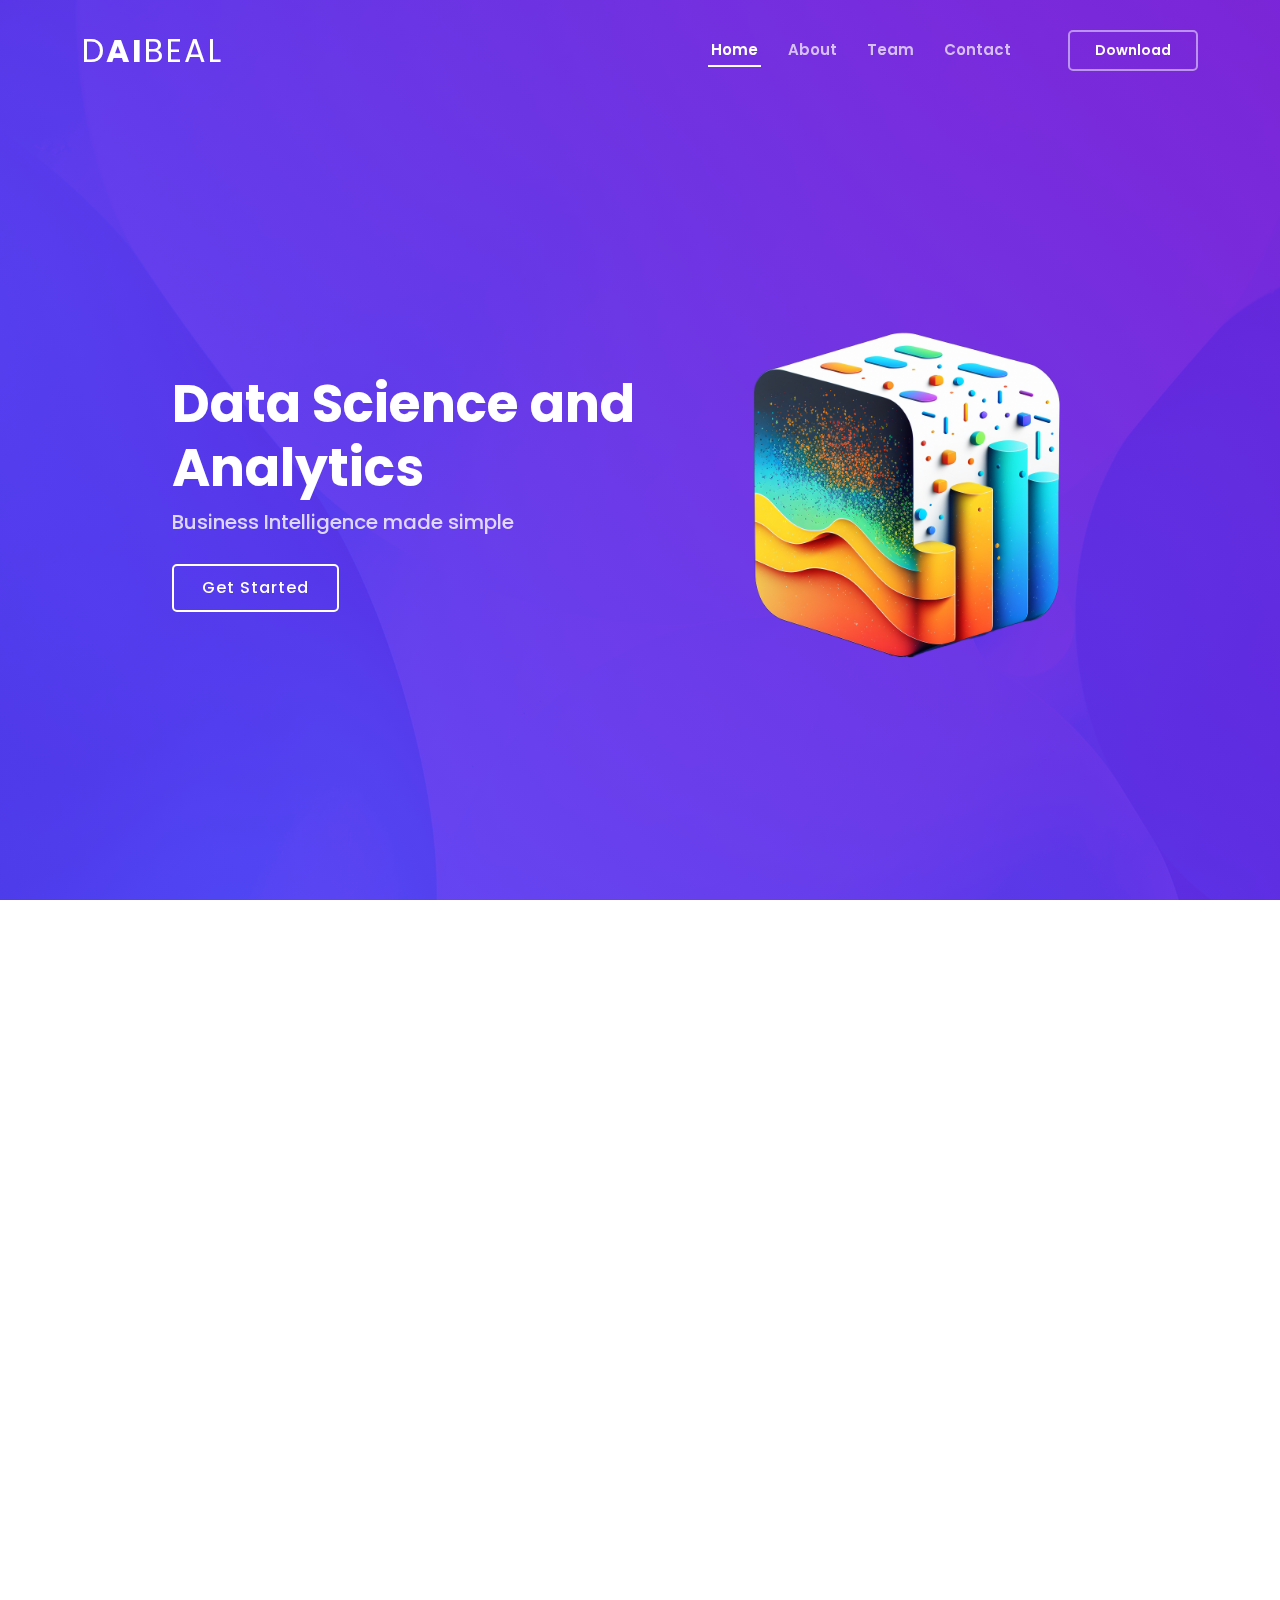
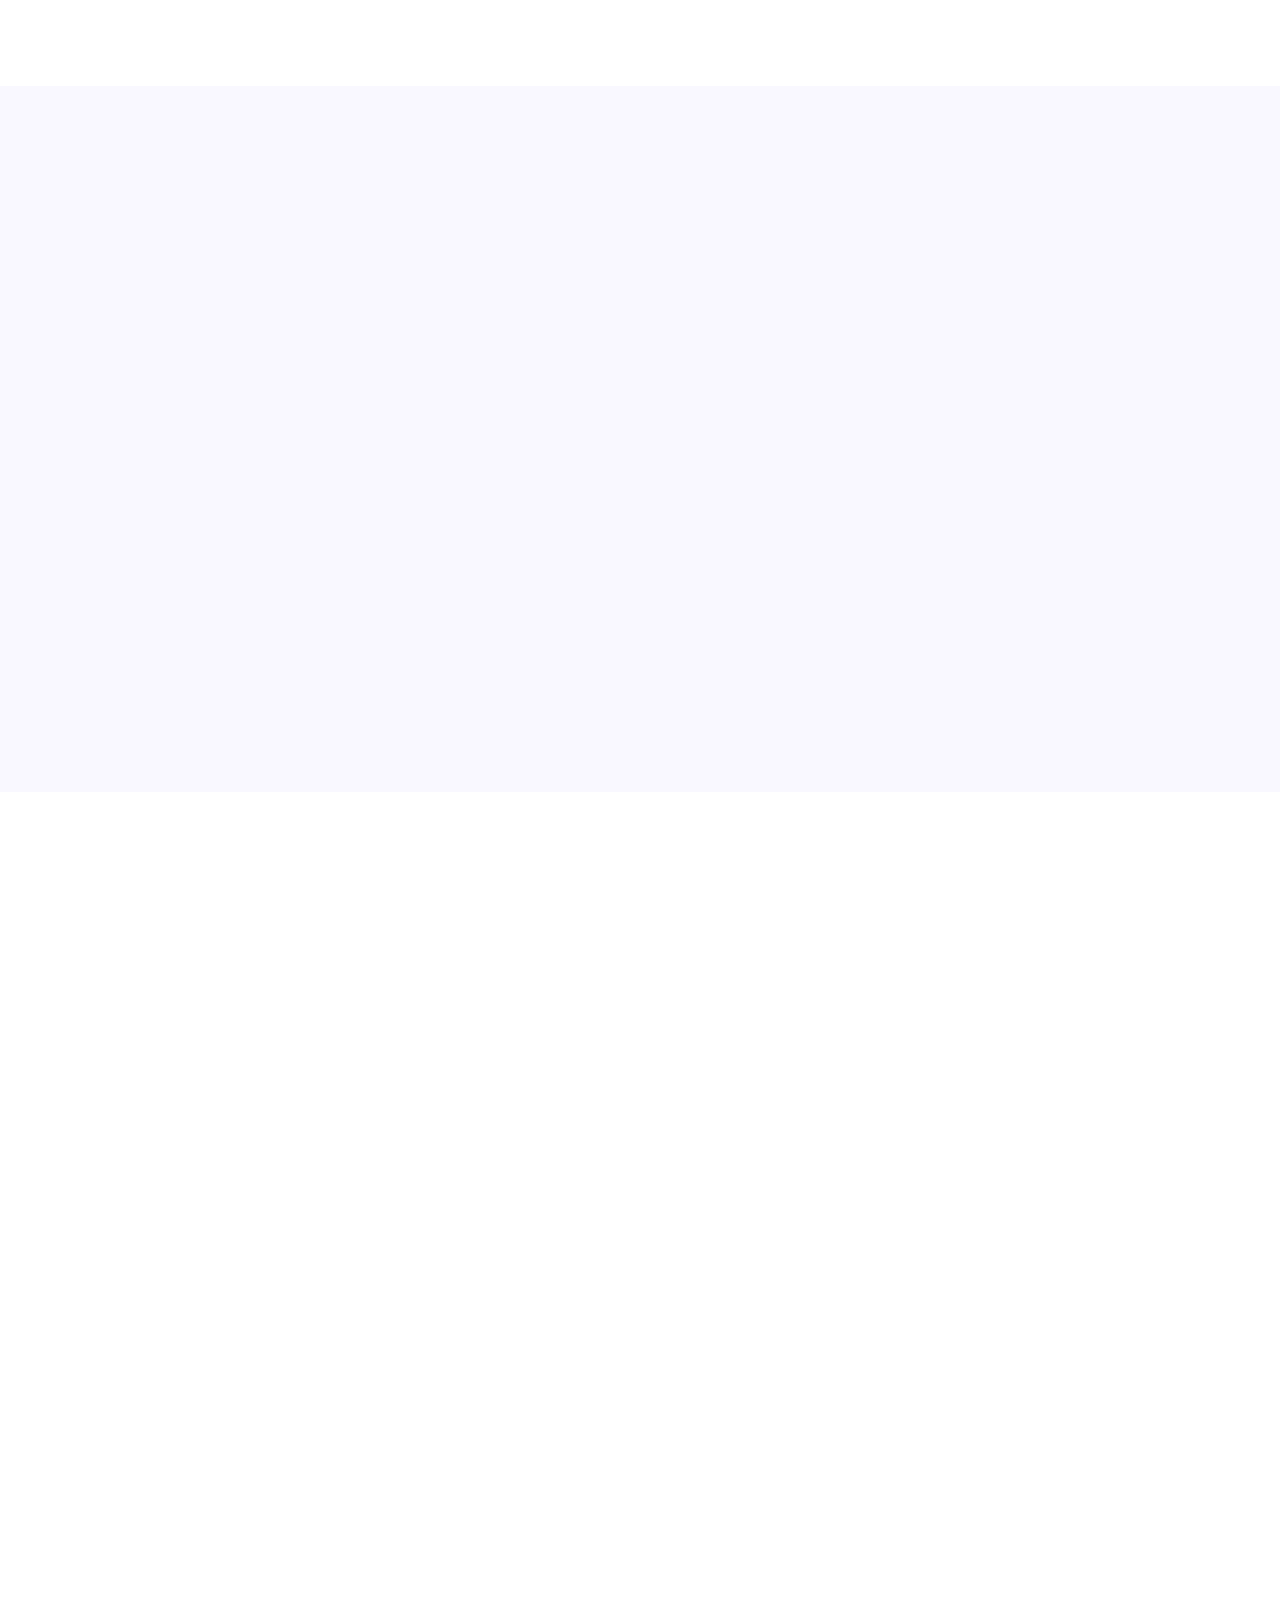
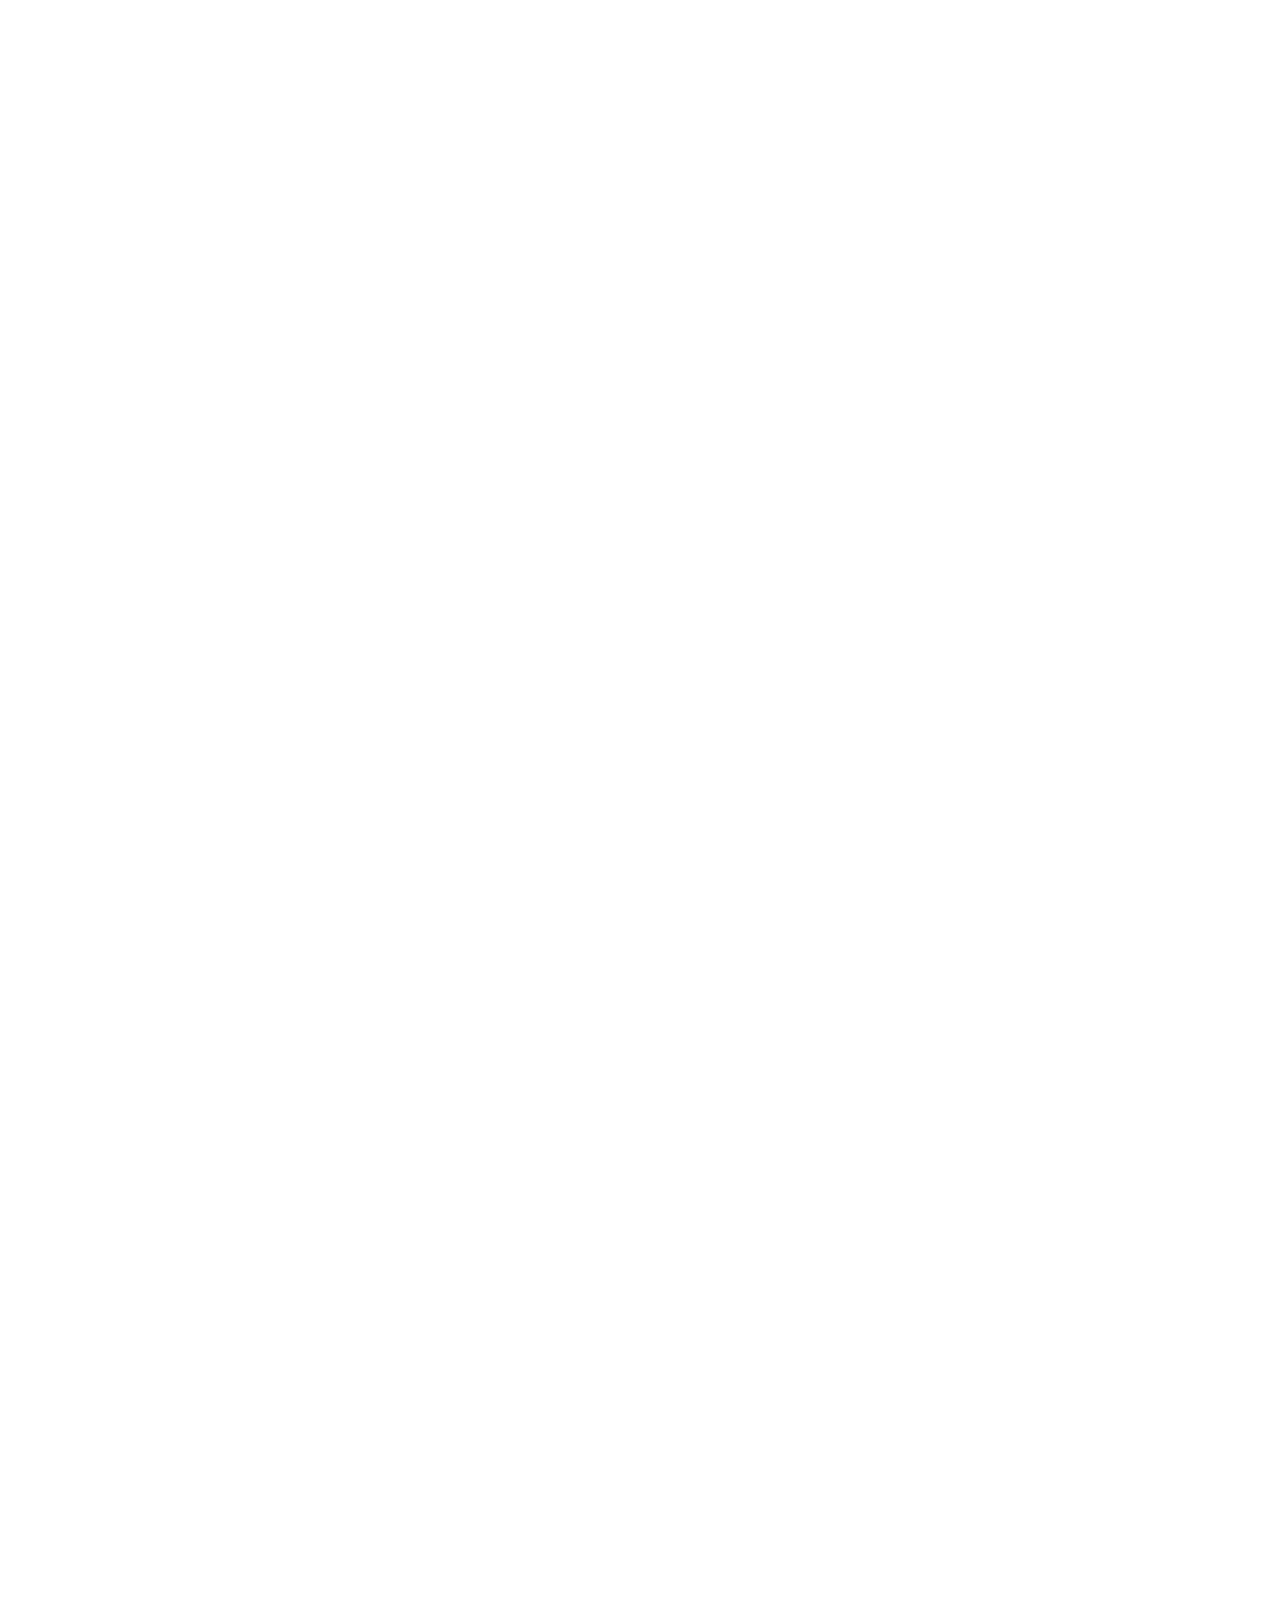
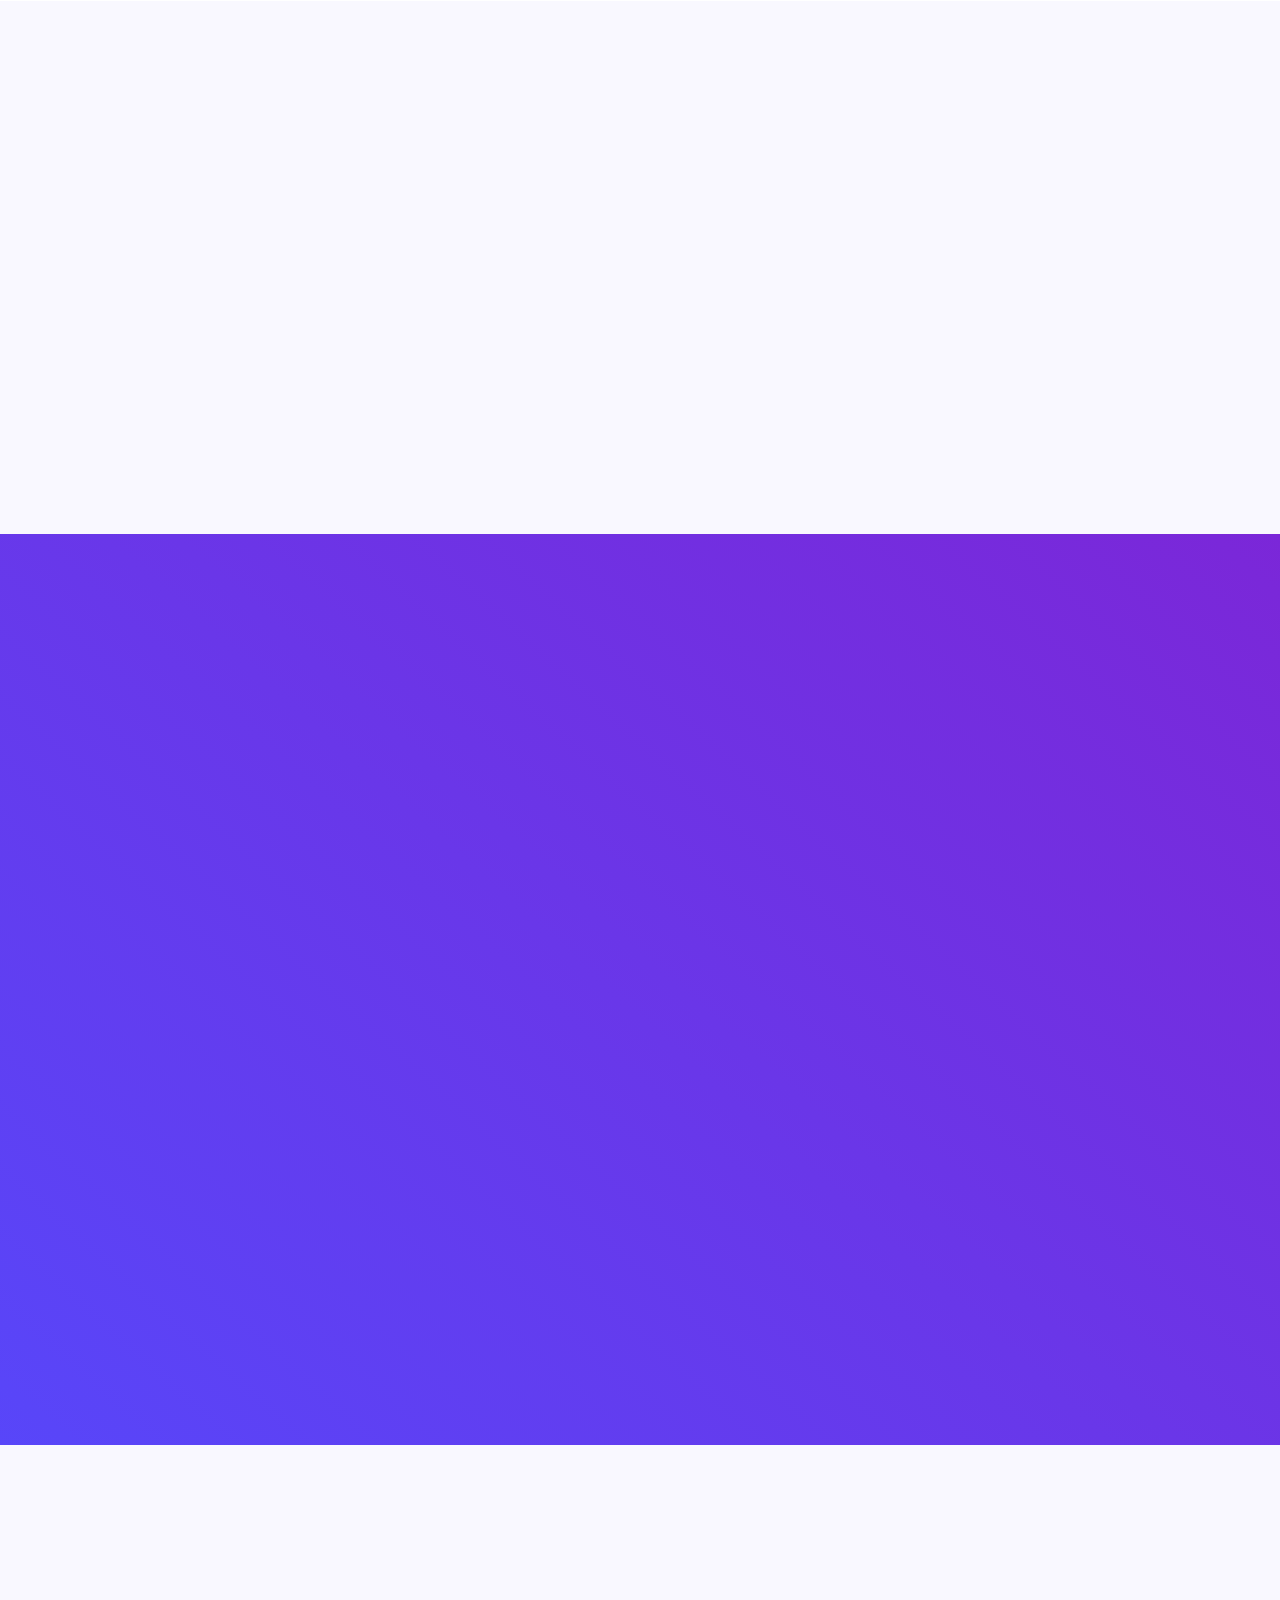
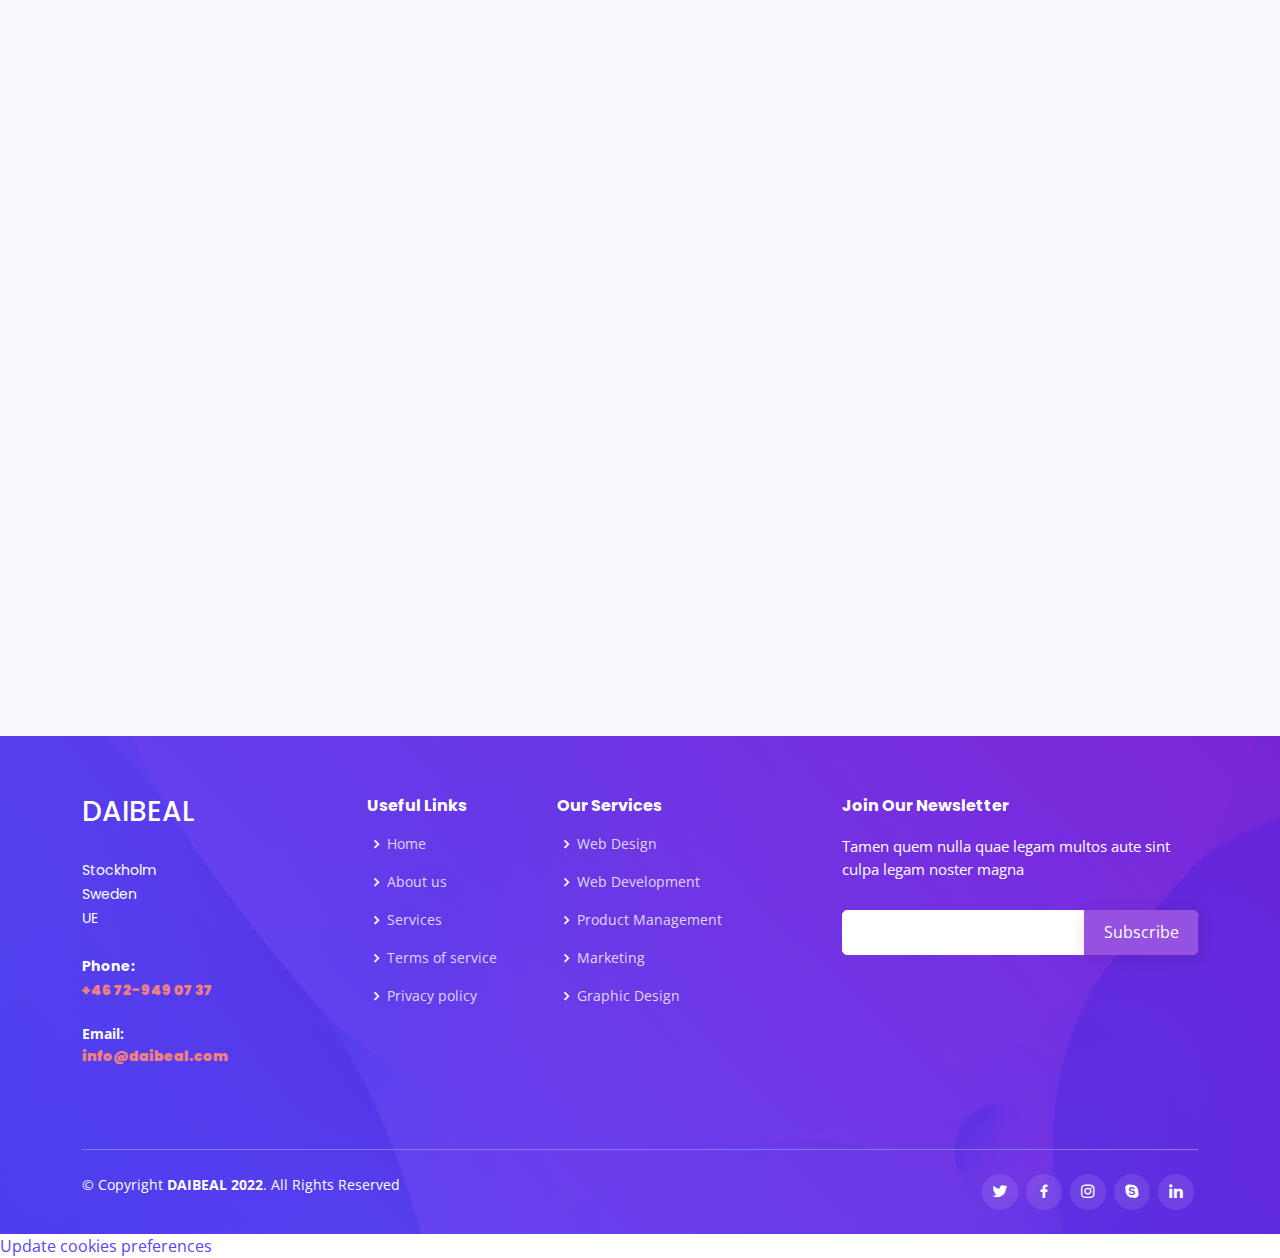
<file: index.html>
<!DOCTYPE html>
<html lang="en">

<head>
  <meta charset="utf-8">
  <meta content="width=device-width, initial-scale=1.0" name="viewport">

  <title>dAIbeal</title>
  <meta content="" name="description">
  <meta content="" name="keywords">

  <!-- Favicons -->
  <link href="assets/img/favicon.ico" rel="icon">
  <link href="assets/img/apple-touch-icon.png" rel="apple-touch-icon">

  <!-- Google Fonts -->
  <link href="https://fonts.googleapis.com/css?family=Open+Sans:300,300i,400,400i,600,600i,700,700i|Roboto:300,300i,400,400i,500,500i,600,600i,700,700i|Poppins:300,300i,400,400i,500,500i,600,600i,700,700i" rel="stylesheet">

  <!-- Vendor CSS Files -->
  <link href="assets/vendor/aos/aos.css" rel="stylesheet">
  <link href="assets/vendor/bootstrap/css/bootstrap.min.css" rel="stylesheet">
  <link href="assets/vendor/bootstrap-icons/bootstrap-icons.css" rel="stylesheet">
  <link href="assets/vendor/boxicons/css/boxicons.min.css" rel="stylesheet">
  <link href="assets/vendor/glightbox/css/glightbox.min.css" rel="stylesheet">
  <link href="assets/vendor/swiper/swiper-bundle.min.css" rel="stylesheet">

  <!-- Template Main CSS File -->
  <link href="assets/css/style.css" rel="stylesheet">
</head>

<body>

  <!-- ======= Header ======= -->
  <header id="header" class="fixed-top ">
    <div class="container d-flex align-items-center justify-content-between">
      <h1 class="logo"><a href="index.html">D<b>AI</b>BEAL</a></h1>
      <!-- Uncomment below if you prefer to use an image logo -->
      <!-- <a href="index.html" class="logo"><img src="assets/img/logo.png" alt="" class="img-fluid"></a>-->

      <nav id="navbar" class="navbar">
        <ul>
          <li><a class="nav-link scrollto active" href="#hero">Home</a></li>
          <li><a class="nav-link scrollto" href="#about">About</a></li>
          <!-- <li><a class="nav-link scrollto" href="#services">Services</a></li> -->
          <!-- <li><a class="nav-link scrollto " href="#portfolio">Portfolio</a></li> -->
          <li><a class="nav-link scrollto" href="/team.html">Team</a></li>
          <!-- <li class="dropdown"><a href="#services"><span>Services</span> <i class="bi bi-chevron-down"></i></a>            
            <ul>
              <li><a href="#">Drop Down 1</a></li>
              <li class="dropdown"><a href="#"><span>Deep Drop Down</span> <i class="bi bi-chevron-right"></i></a>
                <ul>
                  <li><a href="#">Deep Drop Down 1</a></li>
                  <li><a href="#">Deep Drop Down 2</a></li>
                  <li><a href="#">Deep Drop Down 3</a></li>
                  <li><a href="#">Deep Drop Down 4</a></li>
                  <li><a href="#">Deep Drop Down 5</a></li>
                </ul>
              </li>
              <li><a href="#">Drop Down 2</a></li>
              <li><a href="#">Drop Down 3</a></li>
              <li><a href="#">Drop Down 4</a></li>
            </ul>
          </li> -->
          <li><a class="nav-link scrollto" href="#contact">Contact</a></li>
          <li><a class="getstarted scrollto" href="#about">Download</a></li>
        </ul>
        <i class="bi bi-list mobile-nav-toggle"></i>
      </nav><!-- .navbar -->

    </div>
  </header><!-- End Header -->

  <!-- ======= Hero Section ======= -->
  <section id="hero" class="d-flex align-items-center">

    <div class="container-fluid" data-aos="fade-up">
      <div class="row justify-content-center">
        <div class="col-xl-5 col-lg-6 pt-3 pt-lg-0 order-2 order-lg-1 d-flex flex-column justify-content-center">
          <h1>Data Science and Analytics</h1>
          <h2>Business Intelligence made simple</h2>
          <div><a href="#about" class="btn-get-started scrollto">Get Started</a></div>
        </div>
        <div class="col-xl-4 col-lg-6 order-1 order-lg-2 hero-img" data-aos="zoom-in" data-aos-delay="150">
          <img src="assets/img/hero-img.png" class="img-fluid animated" alt="">
        </div>
      </div>
    </div>

  </section><!-- End Hero -->

  <main id="main">

    <!-- ======= About Section ======= -->
    <section id="about" class="about">
      <div class="container">

        <div class="row">
          
          <div class="col-lg-6 pt-4 pt-lg-0 order-1 order-lg-2 content" data-aos="fade-left">
            <h3>Discover tomorrow's oppotunities and threats</h3>
            <p class="fst-italic">
              We are a team of data scientists and analysts who are passionate about data and its applications. We are here to help you make sense of your data and help you make better decisions.
            </p>
            <ul>
              <li><i class="bi bi-check-circle"></i> Portfolio Prediction </li>
              <li><i class="bi bi-check-circle"></i> Company Data Quality</li>
              <li><i class="bi bi-check-circle"></i> Competitor & Market</li>
            </ul>
            <a href="#" class="read-more">Read More <i class="bi bi-long-arrow-right"></i></a>
          </div>
          <div class="col-lg-6 order-2 order-lg-1" data-aos="zoom-in" data-aos-delay="150">
            <div  class="woo"><img src="assets/img/about.png" class="img-fluid about-g" alt=""></div>
          </div>
          <script src="https://ajax.googleapis.com/ajax/libs/jquery/2.1.1/jquery.min.js"></script>

        </div>

      </div>
    </section><!-- End About Section -->

    <!-- ======= Counts Section ======= -->
    <!-- <section id="counts" class="counts">
      <div class="container">

        <div class="row counters">

          <div class="col-lg-3 col-6 text-center">
            <span data-purecounter-start="0" data-purecounter-end="232" data-purecounter-duration="1" class="purecounter"></span>
            <p>Clients</p>
          </div>

          <div class="col-lg-3 col-6 text-center">
            <span data-purecounter-start="0" data-purecounter-end="521" data-purecounter-duration="1" class="purecounter"></span>
            <p>Projects</p>
          </div>

          <div class="col-lg-3 col-6 text-center">
            <span data-purecounter-start="0" data-purecounter-end="1463" data-purecounter-duration="1" class="purecounter"></span>
            <p>Hours Of Support</p>
          </div>

          <div class="col-lg-3 col-6 text-center">
            <span data-purecounter-start="0" data-purecounter-end="15" data-purecounter-duration="1" class="purecounter"></span>
            <p>Hard Workers</p>
          </div>

        </div>

      </div>
    </section> -->
    <!-- End Counts Section -->

    <!-- ======= Services Section ======= -->
    <section id="services" class="services section-bg">
      <div class="container" data-aos="fade-up">

        <div class="section-title">
          <h2>Services</h2>
          <p>Integrate Directly Into Your Workflow</p>
        </div>

        <div class="row gy-4">
          <div class="col-lg-4 col-md-6 d-flex align-items-stretch" data-aos="zoom-in" data-aos-delay="100">
            <div class="icon-box iconbox-blue">
              <div class="icon">
                <svg width="100" height="100" viewBox="0 0 600 600" xmlns="http://www.w3.org/2000/svg">
                  <path stroke="none" stroke-width="0" fill="#f5f5f5" d="M300,521.0016835830174C376.1290562159157,517.8887921683347,466.0731472004068,529.7835943286574,510.70327084640275,468.03025145048787C554.3714126377745,407.6079735673963,508.03601936045806,328.9844924480964,491.2728898941984,256.3432110539036C474.5976632858925,184.082847569629,479.9380746630129,96.60480741107993,416.23090153303,58.64404602377083C348.86323505073057,18.502131276798302,261.93793281208167,40.57373210992963,193.5410806939664,78.93577620505333C130.42746243093433,114.334589627462,98.30271207620316,179.96522072025542,76.75703585869454,249.04625023123273C51.97151888228291,328.5150500222984,13.704378332031375,421.85034740162234,66.52175969318436,486.19268352777647C119.04800174914682,550.1803526380478,217.28368757567262,524.383925680826,300,521.0016835830174"></path>
                </svg>
                <i class="bx bxl-dribbble"></i>
              </div>
              <h4><a href="">API / Widgets</a></h4>
              <p>Seamless connection into your platform to spot unforeseen dangers and possibilities while you're working.</p>
            </div>
          </div>

          <div class="col-lg-4 col-md-6 d-flex align-items-stretch" data-aos="zoom-in" data-aos-delay="200">
            <div class="icon-box iconbox-orange ">
              <div class="icon">
                <svg width="100" height="100" viewBox="0 0 600 600" xmlns="http://www.w3.org/2000/svg">
                  <path stroke="none" stroke-width="0" fill="#f5f5f5" d="M300,582.0697525312426C382.5290701553225,586.8405444964366,449.9789794690241,525.3245884688669,502.5850820975895,461.55621195738473C556.606425686781,396.0723002908107,615.8543463187945,314.28637112970534,586.6730223649479,234.56875336149918C558.9533121215079,158.8439757836574,454.9685369536778,164.00468322053177,381.49747125262974,130.76875717737553C312.15926192815925,99.40240125094834,248.97055460311594,18.661163978235184,179.8680185752513,50.54337015887873C110.5421016452524,82.52863877960104,119.82277516462835,180.83849132639028,109.12597500060166,256.43424936330496C100.08760227029461,320.3096726198365,92.17705696193138,384.0621239912766,124.79988738764834,439.7174275375508C164.83382741302287,508.01625554203684,220.96474134820875,577.5009287672846,300,582.0697525312426"></path>
                </svg>
                <i class="bx bx-file"></i>
              </div>
              <h4><a href="">Web App</a></h4>
              <p>A single, global, web-based service providing timely intelligence (e.g. Portfolio monitoring, deal origination, simulation, etc.)</p>
            </div>
          </div>

          <div class="col-lg-4 col-md-6 d-flex align-items-stretch" data-aos="zoom-in" data-aos-delay="300">
            <div class="icon-box iconbox-pink">
              <div class="icon">
                <svg width="100" height="100" viewBox="0 0 600 600" xmlns="http://www.w3.org/2000/svg">
                  <path stroke="none" stroke-width="0" fill="#f5f5f5" d="M300,541.5067337569781C382.14930387511276,545.0595476570109,479.8736841581634,548.3450877840088,526.4010558755058,480.5488172755941C571.5218469581645,414.80211281144784,517.5187510058486,332.0715597781072,496.52539010469104,255.14436215662573C477.37192572678356,184.95920475031193,473.57363656557914,105.61284051026155,413.0603344069578,65.22779650032875C343.27470386102294,18.654635553484475,251.2091493199835,5.337323636656869,175.0934190732945,40.62881213300186C97.87086631185822,76.43348514350839,51.98124368387456,156.15599469081315,36.44837278890362,239.84606092416172C21.716077023791087,319.22268207091537,43.775223500013084,401.1760424656574,96.891909868211,461.97329694683043C147.22146801428983,519.5804099606455,223.5754009179313,538.201503339737,300,541.5067337569781"></path>
                </svg>
                <i class="bx bx-layer"></i>
              </div>
              <h4><a href="">DAIBEAL® Cloud</a></h4>
              <p>A single system of record, accelerating the delivery of AI to production for every organization.</p>
            </div>
          </div>
          <!-- 

          <div class="col-lg-4 col-md-6 d-flex align-items-stretch" data-aos="zoom-in" data-aos-delay="100">
            <div class="icon-box iconbox-yellow">
              <div class="icon">
                <svg width="100" height="100" viewBox="0 0 600 600" xmlns="http://www.w3.org/2000/svg">
                  <path stroke="none" stroke-width="0" fill="#f5f5f5" d="M300,503.46388370962813C374.79870501325706,506.71871716319447,464.8034551963731,527.1746412648533,510.4981551193396,467.86667711651364C555.9287308511215,408.9015244558933,512.6030010748507,327.5744911775523,490.211057578863,256.5855673507754C471.097692560561,195.9906835881958,447.69079081568157,138.11976852964426,395.19560036434837,102.3242989838813C329.3053358748298,57.3949838291264,248.02791733380457,8.279543830951368,175.87071277845988,42.242879143198664C103.41431057327972,76.34704239035025,93.79494320519305,170.9812938413882,81.28167332365135,250.07896920659033C70.17666984294237,320.27484674793965,64.84698225790005,396.69656628748305,111.28512138212992,450.4950937839243C156.20124167950087,502.5303643271138,231.32542653798444,500.4755392045468,300,503.46388370962813"></path>
                </svg>
                <i class="bx bx-layer"></i>
              </div>
              <h4><a href="">Nemo Enim</a></h4>
              <p>At vero eos et accusamus et iusto odio dignissimos ducimus qui blanditiis</p>
            </div>
          </div>

          <div class="col-lg-4 col-md-6 d-flex align-items-stretch" data-aos="zoom-in" data-aos-delay="200">
            <div class="icon-box iconbox-red">
              <div class="icon">
                <svg width="100" height="100" viewBox="0 0 600 600" xmlns="http://www.w3.org/2000/svg">
                  <path stroke="none" stroke-width="0" fill="#f5f5f5" d="M300,532.3542879108572C369.38199826031484,532.3153073249985,429.10787420159085,491.63046689027357,474.5244479745417,439.17860296908856C522.8885846962883,383.3225815378663,569.1668002868075,314.3205725914397,550.7432151929288,242.7694973846089C532.6665558377875,172.5657663291529,456.2379748765914,142.6223662098291,390.3689995646985,112.34683881706744C326.66090330228417,83.06452184765237,258.84405631176094,53.51806209861945,193.32584062364296,78.48882559362697C121.61183558270385,105.82097193414197,62.805066853699245,167.19869350419734,48.57481801355237,242.6138429142374C34.843463184063346,315.3850353017275,76.69343916112496,383.4422959591041,125.22947124332185,439.3748458443577C170.7312796277747,491.8107796887764,230.57421082200815,532.3932930995766,300,532.3542879108572"></path>
                </svg>
                <i class="bx bx-slideshow"></i>
              </div>
              <h4><a href="">Dele Cardo</a></h4>
              <p>Quis consequatur saepe eligendi voluptatem consequatur dolor consequuntur</p>
            </div>
          </div>

          <div class="col-lg-4 col-md-6 d-flex align-items-stretch" data-aos="zoom-in" data-aos-delay="300">
            <div class="icon-box iconbox-teal">
              <div class="icon">
                <svg width="100" height="100" viewBox="0 0 600 600" xmlns="http://www.w3.org/2000/svg">
                  <path stroke="none" stroke-width="0" fill="#f5f5f5" d="M300,566.797414625762C385.7384707136149,576.1784315230908,478.7894351017131,552.8928747891023,531.9192734346935,484.94944893311C584.6109503024035,417.5663521118492,582.489472248146,322.67544863468447,553.9536738515405,242.03673114598146C529.1557734026468,171.96086150256528,465.24506316201064,127.66468636344209,395.9583748389544,100.7403814666027C334.2173773831606,76.7482773500951,269.4350130405921,84.62216499799875,207.1952322260088,107.2889140133804C132.92018162631612,134.33871894543012,41.79353780512637,160.00259165414826,22.644507872594943,236.69541883565114C3.319112789854554,314.0945973066697,72.72355303640163,379.243833228382,124.04198916343866,440.3218312028393C172.9286146004772,498.5055451809895,224.45579914871206,558.5317968840102,300,566.797414625762"></path>
                </svg>
                <i class="bx bx-arch"></i>
              </div>
              <h4><a href="">Divera Don</a></h4>
              <p>Modi nostrum vel laborum. Porro fugit error sit minus sapiente sit aspernatur</p>
            </div>
          </div> -->

        </div>

      </div>
    </section><!-- End Services Section -->

    <!-- ======= Features Section ======= -->
    <section id="features" class="features">
      <div class="container" data-aos="fade-up">

        <div class="section-title">
          <h2>Features</h2>
          <p>Deploy your AI solution with the flexibility of modular services or a complete cloud platform</p>
        </div>

        <div class="row">
          <div class="col-lg-6 order-2 order-lg-1 d-flex flex-column align-items-lg-center">
            <div class="icon-box mt-5 mt-lg-0" data-aos="fade-up" data-aos-delay="100">
              <i class="bx bx-receipt"></i>
              <h4>Data Engineering</h4>
              <p>Designing and building systems for collecting, storing, and analyzing data at scale. </p>
            </div>
            <div class="icon-box mt-5" data-aos="fade-up" data-aos-delay="200">
              <i class="bx bx-cube-alt"></i>
              <h4>Data Preparation</h4>
              <p>Gathering, combining, structuring and organizing data so it can be used (BI)</p>
            </div>
            <div class="icon-box mt-5" data-aos="fade-up" data-aos-delay="300">
              <i class="bx bx-images"></i>
              <h4>Machine Learning</h4>
              <p>Aut suscipit aut cum nemo deleniti aut omnis. Doloribus ut maiores omnis facere</p>
            </div>
            <div class="icon-box mt-5" data-aos="fade-up" data-aos-delay="400">
              <i class="bx bx-shield"></i>
              <h4>Composable ML</h4>
              <p>Expedita veritatis consequuntur nihil tempore laudantium vitae denat pacta</p>
            </div>
          </div>
          <div class="image col-lg-6 order-1 order-lg-2 " data-aos="zoom-in" data-aos-delay="100">
            <img src="assets/img/features.svg" alt="" class="img-fluid">
          </div>
        </div>

      </div>
    </section><!-- End Features Section -->

    <!-- ======= Testimonials Section ======= -->
    
    <!-- <section id="testimonials" class="testimonials section-bg">
      <div class="container" data-aos="fade-up">

        <div class="section-title">
          <h2>Testimonials</h2>
          <p>Magnam dolores commodi suscipit. Necessitatibus eius consequatur ex aliquid fuga eum quidem. Sit sint consectetur velit. Quisquam quos quisquam cupiditate. Et nemo qui impedit suscipit alias ea. Quia fugiat sit in iste officiis commodi quidem hic quas.</p>
        </div>

        <div class="testimonials-slider swiper" data-aos="fade-up" data-aos-delay="100">
          <div class="swiper-wrapper">

            <div class="swiper-slide">
              <div class="testimonial-item">
                <p>
                  <i class="bx bxs-quote-alt-left quote-icon-left"></i>
                  Proin iaculis purus consequat sem cure digni ssim donec porttitora entum suscipit rhoncus. Accusantium quam, ultricies eget id, aliquam eget nibh et. Maecen aliquam, risus at semper.
                  <i class="bx bxs-quote-alt-right quote-icon-right"></i>
                </p>
                <img src="assets/img/testimonials/testimonials-1.jpg" class="testimonial-img" alt="">
                <h3>Saul Goodman</h3>
                <h4>Ceo &amp; Founder</h4>
              </div>
            </div> -->
            
            <!-- End testimonial item -->

            <!-- <div class="swiper-slide">
              <div class="testimonial-item">
                <p>
                  <i class="bx bxs-quote-alt-left quote-icon-left"></i>
                  Export tempor illum tamen malis malis eram quae irure esse labore quem cillum quid cillum eram malis quorum velit fore eram velit sunt aliqua noster fugiat irure amet legam anim culpa.
                  <i class="bx bxs-quote-alt-right quote-icon-right"></i>
                </p>
                <img src="assets/img/testimonials/testimonials-2.jpg" class="testimonial-img" alt="">
                <h3>Sara Wilsson</h3>
                <h4>Designer</h4>
              </div>
            </div> -->
            
            <!-- End testimonial item -->

            <!-- <div class="swiper-slide">
              <div class="testimonial-item">
                <p>
                  <i class="bx bxs-quote-alt-left quote-icon-left"></i>
                  Enim nisi quem export duis labore cillum quae magna enim sint quorum nulla quem veniam duis minim tempor labore quem eram duis noster aute amet eram fore quis sint minim.
                  <i class="bx bxs-quote-alt-right quote-icon-right"></i>
                </p>
                <img src="assets/img/testimonials/testimonials-3.jpg" class="testimonial-img" alt="">
                <h3>Jena Karlis</h3>
                <h4>Store Owner</h4>
              </div>
            </div> -->
            
            <!-- End testimonial item -->

            <!-- <div class="swiper-slide">
              <div class="testimonial-item">
                <p>
                  <i class="bx bxs-quote-alt-left quote-icon-left"></i>
                  Fugiat enim eram quae cillum dolore dolor amet nulla culpa multos export minim fugiat minim velit minim dolor enim duis veniam ipsum anim magna sunt elit fore quem dolore labore.
                  <i class="bx bxs-quote-alt-right quote-icon-right"></i>
                </p>
                <img src="assets/img/testimonials/testimonials-4.jpg" class="testimonial-img" alt="">
                <h3>Matt Brandon</h3>
                <h4>Freelancer</h4>
              </div>
            </div> -->
            
            <!-- End testimonial item -->

            <!-- <div class="swiper-slide">
              <div class="testimonial-item">
                <p>
                  <i class="bx bxs-quote-alt-left quote-icon-left"></i>
                  Quis quorum aliqua sint quem legam fore sunt eram irure aliqua veniam tempor noster veniam enim culpa labore duis sunt culpa nulla illum cillum fugiat legam esse veniam culpa.
                  <i class="bx bxs-quote-alt-right quote-icon-right"></i>
                </p>
                <img src="assets/img/testimonials/testimonials-5.jpg" class="testimonial-img" alt="">
                <h3>John Larson</h3>
                <h4>Entrepreneur</h4>
              </div>
            </div>
             -->
            <!-- End testimonial item -->
          

          </div>
          <div class="swiper-pagination"></div>
        </div>

      </div>
    </section><!-- End Testimonials Section -->

    <!-- ======= Portfolio Section ======= -->
    <section id="portfolio" class="portfolio">
      <div class="container" data-aos="fade-up">

        <div class="section-title">
          <h2>Portfolio</h2>
          <p>Magnam dolores commodi suscipit. Necessitatibus eius consequatur ex aliquid fuga eum quidem. Sit sint consectetur velit. Quisquam quos quisquam cupiditate. Et nemo qui impedit suscipit alias ea. Quia fugiat sit in iste officiis commodi quidem hic quas.</p>
        </div>

        <div class="row">
          <div class="col-lg-12 d-flex justify-content-center">
            <ul id="portfolio-flters">
              <li data-filter="*" class="filter-active">All</li>
              <li data-filter=".filter-app">App</li>
              <li data-filter=".filter-card">Card</li>
              <li data-filter=".filter-web">Web</li>
            </ul>
          </div>
        </div>

        <div class="row portfolio-container">

          <div class="col-lg-4 col-md-6 portfolio-item filter-app">
            <div class="portfolio-wrap">
              <img src="assets/img/portfolio/portfolio-1.jpg" class="img-fluid" alt="">
              <div class="portfolio-info">
                <h4>App 1</h4>
                <p>App</p>
              </div>
              <div class="portfolio-links">
                <a href="assets/img/portfolio/portfolio-1.jpg" data-gallery="portfolioGallery" class="portfolio-lightbox" title="App 1"><i class="bx bx-plus"></i></a>
                <a href="portfolio-details.html" title="More Details"><i class="bx bx-link"></i></a>
              </div>
            </div>
          </div>

          <div class="col-lg-4 col-md-6 portfolio-item filter-web">
            <div class="portfolio-wrap">
              <img src="assets/img/portfolio/portfolio-2.jpg" class="img-fluid" alt="">
              <div class="portfolio-info">
                <h4>Web 3</h4>
                <p>Web</p>
              </div>
              <div class="portfolio-links">
                <a href="assets/img/portfolio/portfolio-2.jpg" data-gallery="portfolioGallery" class="portfolio-lightbox" title="Web 3"><i class="bx bx-plus"></i></a>
                <a href="portfolio-details.html" title="More Details"><i class="bx bx-link"></i></a>
              </div>
            </div>
          </div>

          <div class="col-lg-4 col-md-6 portfolio-item filter-app">
            <div class="portfolio-wrap">
              <img src="assets/img/portfolio/portfolio-3.jpg" class="img-fluid" alt="">
              <div class="portfolio-info">
                <h4>App 2</h4>
                <p>App</p>
              </div>
              <div class="portfolio-links">
                <a href="assets/img/portfolio/portfolio-3.jpg" data-gallery="portfolioGallery" class="portfolio-lightbox" title="App 2"><i class="bx bx-plus"></i></a>
                <a href="portfolio-details.html" title="More Details"><i class="bx bx-link"></i></a>
              </div>
            </div>
          </div>

          <div class="col-lg-4 col-md-6 portfolio-item filter-card">
            <div class="portfolio-wrap">
              <img src="assets/img/portfolio/portfolio-4.jpg" class="img-fluid" alt="">
              <div class="portfolio-info">
                <h4>Card 2</h4>
                <p>Card</p>
              </div>
              <div class="portfolio-links">
                <a href="assets/img/portfolio/portfolio-4.jpg" data-gallery="portfolioGallery" class="portfolio-lightbox" title="Card 2"><i class="bx bx-plus"></i></a>
                <a href="portfolio-details.html" title="More Details"><i class="bx bx-link"></i></a>
              </div>
            </div>
          </div>

          <div class="col-lg-4 col-md-6 portfolio-item filter-web">
            <div class="portfolio-wrap">
              <img src="assets/img/portfolio/portfolio-5.jpg" class="img-fluid" alt="">
              <div class="portfolio-info">
                <h4>Web 2</h4>
                <p>Web</p>
              </div>
              <div class="portfolio-links">
                <a href="assets/img/portfolio/portfolio-5.jpg" data-gallery="portfolioGallery" class="portfolio-lightbox" title="Web 2"><i class="bx bx-plus"></i></a>
                <a href="portfolio-details.html" title="More Details"><i class="bx bx-link"></i></a>
              </div>
            </div>
          </div>

          <div class="col-lg-4 col-md-6 portfolio-item filter-app">
            <div class="portfolio-wrap">
              <img src="assets/img/portfolio/portfolio-6.jpg" class="img-fluid" alt="">
              <div class="portfolio-info">
                <h4>App 3</h4>
                <p>App</p>
              </div>
              <div class="portfolio-links">
                <a href="assets/img/portfolio/portfolio-6.jpg" data-gallery="portfolioGallery" class="portfolio-lightbox" title="App 3"><i class="bx bx-plus"></i></a>
                <a href="portfolio-details.html" title="More Details"><i class="bx bx-link"></i></a>
              </div>
            </div>
          </div>

          <div class="col-lg-4 col-md-6 portfolio-item filter-card">
            <div class="portfolio-wrap">
              <img src="assets/img/portfolio/portfolio-7.jpg" class="img-fluid" alt="">
              <div class="portfolio-info">
                <h4>Card 1</h4>
                <p>Card</p>
              </div>
              <div class="portfolio-links">
                <a href="assets/img/portfolio/portfolio-7.jpg" data-gallery="portfolioGallery" class="portfolio-lightbox" title="Card 1"><i class="bx bx-plus"></i></a>
                <a href="portfolio-details.html" title="More Details"><i class="bx bx-link"></i></a>
              </div>
            </div>
          </div>

          <div class="col-lg-4 col-md-6 portfolio-item filter-card">
            <div class="portfolio-wrap">
              <img src="assets/img/portfolio/portfolio-8.jpg" class="img-fluid" alt="">
              <div class="portfolio-info">
                <h4>Card 3</h4>
                <p>Card</p>
              </div>
              <div class="portfolio-links">
                <a href="assets/img/portfolio/portfolio-8.jpg" data-gallery="portfolioGallery" class="portfolio-lightbox" title="Card 3"><i class="bx bx-plus"></i></a>
                <a href="portfolio-details.html" title="More Details"><i class="bx bx-link"></i></a>
              </div>
            </div>
          </div>

          <div class="col-lg-4 col-md-6 portfolio-item filter-web">
            <div class="portfolio-wrap">
              <img src="assets/img/portfolio/portfolio-9.jpg" class="img-fluid" alt="">
              <div class="portfolio-info">
                <h4>Web 3</h4>
                <p>Web</p>
              </div>
              <div class="portfolio-links">
                <a href="assets/img/portfolio/portfolio-9.jpg" data-gallery="portfolioGallery" class="portfolio-lightbox" title="Web 3"><i class="bx bx-plus"></i></a>
                <a href="portfolio-details.html" title="More Details"><i class="bx bx-link"></i></a>
              </div>
            </div>
          </div>

        </div>

      </div>
    </section><!-- End Portfolio Section -->

    <!-- ======= Pricing Section ======= -->
    <section id="pricing" class="pricing section-bg">
      <div class="container" data-aos="fade-up">

        <div class="section-title">
          <h2>Pricing</h2>
          <!-- <p>Magnam dolores commodi suscipit. Necessitatibus eius consequatur ex aliquid fuga eum quidem. Sit sint consectetur velit. Quisquam quos quisquam cupiditate. Et nemo qui impedit suscipit alias ea. Quia fugiat sit in iste officiis commodi quidem hic quas.</p> -->
        </div>

        <div class="row">

          <div class="col-lg-3 col-md-6" data-aos="fade-up" data-aos-delay="100">
            <div class="box">
              <h3>Free</h3>
              <h4><sup>$</sup>0<span> / month</span></h4>
              <ul>
                <!-- <li>Aida dere</li>
                <li>Nec feugiat nisl</li>
                <li>Nulla at volutpat dola</li>
                <li class="na">Pharetra massa</li>
                <li class="na">Massa ultricies mi</li> -->
              </ul>
              <div class="btn-wrap">
                <a href="#" class="btn-buy">Buy Now</a>
              </div>
            </div>
          </div>

          <div class="col-lg-3 col-md-6 mt-4 mt-md-0" data-aos="fade-up" data-aos-delay="200">
            <div class="box featured">
              <h3>Business</h3>
              <h4><sup>$</sup>19<span> / month</span></h4>
              <ul>
                <!-- <li>Aida dere</li>
                <li>Nec feugiat nisl</li>
                <li>Nulla at volutpat dola</li>
                <li>Pharetra massa</li>
                <li class="na">Massa ultricies mi</li> -->
              </ul>
              <div class="btn-wrap">
                <a href="#" class="btn-buy">Buy Now</a>
              </div>
            </div>
          </div>

          <div class="col-lg-3 col-md-6 mt-4 mt-lg-0" data-aos="fade-up" data-aos-delay="300">
            <div class="box">
              <h3>Developer</h3>
              <h4><sup>$</sup>29<span> / month</span></h4>
              <ul>
                <!-- <li>Aida dere</li>
                <li>Nec feugiat nisl</li>
                <li>Nulla at volutpat dola</li>
                <li>Pharetra massa</li>
                <li>Massa ultricies mi</li> -->
              </ul>
              <div class="btn-wrap">
                <a href="#" class="btn-buy">Buy Now</a>
              </div>
            </div>
          </div>

          <div class="col-lg-3 col-md-6 mt-4 mt-lg-0" data-aos="fade-up" data-aos-delay="400">
            <div class="box">
              <span class="advanced">Advanced</span>
              <h3>Ultimate</h3>
              <h4><sup>$</sup>49<span> / month</span></h4>
              <ul>
                <!-- <li>Aida dere</li>
                <li>Nec feugiat nisl</li>
                <li>Nulla at volutpat dola</li>
                <li>Pharetra massa</li>
                <li>Massa ultricies mi</li> -->
              </ul>
              <div class="btn-wrap">
                <a href="#" class="btn-buy">Buy Now</a>
              </div>
            </div>
          </div>

        </div>

      </div>
    </section><!-- End Pricing Section -->

    <!-- ======= Frequently Asked Questions Section ======= -->
    <section id="faq" class="faq">
      <div class="container" data-aos="fade-up">

        <div class="section-title">
          <h2>Frequently Asked Questions</h2>
          <p>Magnam dolores commodi suscipit. Necessitatibus eius consequatur ex aliquid fuga eum quidem. Sit sint consectetur velit. Quisquam quos quisquam cupiditate. Et nemo qui impedit suscipit alias ea. Quia fugiat sit in iste officiis commodi quidem hic quas.</p>
        </div>

        <div class="faq-list">
          <ul>
            <li data-aos="fade-up" data-aos="fade-up" data-aos-delay="100">
              <i class="bx bx-help-circle icon-help"></i> <a data-bs-toggle="collapse" class="collapse" data-bs-target="#faq-list-1">Non consectetur a erat nam at lectus urna duis? <i class="bx bx-chevron-down icon-show"></i><i class="bx bx-chevron-up icon-close"></i></a>
              <div id="faq-list-1" class="collapse show" data-bs-parent=".faq-list">
                <p>
                  Feugiat pretium nibh ipsum consequat. Tempus iaculis urna id volutpat lacus laoreet non curabitur gravida. Venenatis lectus magna fringilla urna porttitor rhoncus dolor purus non.
                </p>
              </div>
            </li>

            <li data-aos="fade-up" data-aos-delay="200">
              <i class="bx bx-help-circle icon-help"></i> <a data-bs-toggle="collapse" data-bs-target="#faq-list-2" class="collapsed">Feugiat scelerisque varius morbi enim nunc? <i class="bx bx-chevron-down icon-show"></i><i class="bx bx-chevron-up icon-close"></i></a>
              <div id="faq-list-2" class="collapse" data-bs-parent=".faq-list">
                <p>
                  Dolor sit amet consectetur adipiscing elit pellentesque habitant morbi. Id interdum velit laoreet id donec ultrices. Fringilla phasellus faucibus scelerisque eleifend donec pretium. Est pellentesque elit ullamcorper dignissim. Mauris ultrices eros in cursus turpis massa tincidunt dui.
                </p>
              </div>
            </li>

            <li data-aos="fade-up" data-aos-delay="300">
              <i class="bx bx-help-circle icon-help"></i> <a data-bs-toggle="collapse" data-bs-target="#faq-list-3" class="collapsed">Dolor sit amet consectetur adipiscing elit? <i class="bx bx-chevron-down icon-show"></i><i class="bx bx-chevron-up icon-close"></i></a>
              <div id="faq-list-3" class="collapse" data-bs-parent=".faq-list">
                <p>
                  Eleifend mi in nulla posuere sollicitudin aliquam ultrices sagittis orci. Faucibus pulvinar elementum integer enim. Sem nulla pharetra diam sit amet nisl suscipit. Rutrum tellus pellentesque eu tincidunt. Lectus urna duis convallis convallis tellus. Urna molestie at elementum eu facilisis sed odio morbi quis
                </p>
              </div>
            </li>

            <li data-aos="fade-up" data-aos-delay="400">
              <i class="bx bx-help-circle icon-help"></i> <a data-bs-toggle="collapse" data-bs-target="#faq-list-4" class="collapsed">Tempus quam pellentesque nec nam aliquam sem et tortor consequat? <i class="bx bx-chevron-down icon-show"></i><i class="bx bx-chevron-up icon-close"></i></a>
              <div id="faq-list-4" class="collapse" data-bs-parent=".faq-list">
                <p>
                  Molestie a iaculis at erat pellentesque adipiscing commodo. Dignissim suspendisse in est ante in. Nunc vel risus commodo viverra maecenas accumsan. Sit amet nisl suscipit adipiscing bibendum est. Purus gravida quis blandit turpis cursus in.
                </p>
              </div>
            </li>

            <li data-aos="fade-up" data-aos-delay="500">
              <i class="bx bx-help-circle icon-help"></i> <a data-bs-toggle="collapse" data-bs-target="#faq-list-5" class="collapsed">Tortor vitae purus faucibus ornare. Varius vel pharetra vel turpis nunc eget lorem dolor? <i class="bx bx-chevron-down icon-show"></i><i class="bx bx-chevron-up icon-close"></i></a>
              <div id="faq-list-5" class="collapse" data-bs-parent=".faq-list">
                <p>
                  Laoreet sit amet cursus sit amet dictum sit amet justo. Mauris vitae ultricies leo integer malesuada nunc vel. Tincidunt eget nullam non nisi est sit amet. Turpis nunc eget lorem dolor sed. Ut venenatis tellus in metus vulputate eu scelerisque.
                </p>
              </div>
            </li>

          </ul>
        </div>

      </div>
    </section><!-- End Frequently Asked Questions Section -->

    <!-- ======= Contact Section ======= -->
    <section id="contact" class="contact section-bg">
      <div class="container" data-aos="fade-up">

        <div class="section-title">
          <h2>Contact</h2>
          <p>Let's meet</p>
        </div>

        <div class="row">
          <div class="col-lg-6">
            <div class="info-box mb-4">
              <i class="bx bx-map"></i>
              <h3>HQ</h3>
              <p>Stockholm, Sweden</p>
            </div>
          </div>

          <div class="col-lg-3 col-md-6">
            <div class="info-box  mb-4">
              <i class="bx bx-envelope"></i>
              <h3>Email Us</h3>
              <a href="mailto:info@daibeal.com"><p>info@daibeal.com</p></a>
            </div>
          </div>

          <div class="col-lg-3 col-md-6">
            <div class="info-box  mb-4">
              <i class="bx bx-phone-call"></i>
              <h3>Call Us</h3>
              <a href="tel:+46729490737"><p>+46 72-949 07 37</p></a>
            </div>
          </div>

        </div>

        <div class="row">

          <!-- <div class="col-lg-6 ">
            <iframe class="mb-4 mb-lg-0" src="https://www.google.com/maps/embed?pb=!1m14!1m8!1m3!1d12097.433213460943!2d-74.0062269!3d40.7101282!3m2!1i1024!2i768!4f13.1!3m3!1m2!1s0x0%3A0xb89d1fe6bc499443!2sDowntown+Conference+Center!5e0!3m2!1smk!2sbg!4v1539943755621" frameborder="0" style="border:0; width: 100%; height: 384px;" allowfullscreen></iframe>
          </div> -->

          <div class="col-lg-12">
            <form method="post" action="https://forms.un-static.com/forms/456e3c76f36eaaeaf89947fd49f061bffc0982bc" class="form-2">
              <div class="row">
                <div class="col-md-6 form-group">
                  <input type="text" name="name" class="form-control" id="name" placeholder="Your Name" required>
                </div>
                <div class="col-md-6 form-group mt-3 mt-md-0">
                  <input type="email" class="form-control" name="email" id="email" placeholder="Your Email" required>
                </div>
              </div>
              <div class="form-group mt-3">
                <input type="text" class="form-control" name="subject" id="subject" placeholder="Subject" required>
              </div>
              <div class="form-group mt-3">
                <textarea class="form-control" name="message" rows="5" placeholder="Message" required></textarea>
              </div>
              <div class="text-center"><button type="submit">Send Message</button></div>
            </form>
          </div>

        </div>

      </div>
    </section><!-- End Contact Section -->

  </main><!-- End #main -->

  <!-- ======= Footer ======= -->
  <footer id="footer">

    <div class="footer-top">
      <div class="container">
        <div class="row">

          <div class="col-lg-3 col-md-6 footer-contact">
            <h3>DAIBEAL</h3>
            <p>Stockholm<br> Sweden<br> UE <br><br>
              <strong>Phone:</strong> <a class="footer-link" href="tel:+46729490737"><p>+46 72-949 07 37</p></a><br>
              <strong>Email:</strong>  <a class="footer-link" href="mailto:info@daibeal.com"><p>info@daibeal.com</p></a><br>
            </p>
          </div>

          <div class="col-lg-2 col-md-6 footer-links">
            <h4>Useful Links</h4>
            <ul>
              <li><i class="bx bx-chevron-right"></i> <a href="#">Home</a></li>
              <li><i class="bx bx-chevron-right"></i> <a href="#">About us</a></li>
              <li><i class="bx bx-chevron-right"></i> <a href="#">Services</a></li>
              <li><i class="bx bx-chevron-right"></i> <a href="#">Terms of service</a></li>
              <li><i class="bx bx-chevron-right"></i> <a href="#">Privacy policy</a></li>
            </ul>
          </div>

          <div class="col-lg-3 col-md-6 footer-links">
            <h4>Our Services</h4>
            <ul>
              <li><i class="bx bx-chevron-right"></i> <a href="#">Web Design</a></li>
              <li><i class="bx bx-chevron-right"></i> <a href="#">Web Development</a></li>
              <li><i class="bx bx-chevron-right"></i> <a href="#">Product Management</a></li>
              <li><i class="bx bx-chevron-right"></i> <a href="#">Marketing</a></li>
              <li><i class="bx bx-chevron-right"></i> <a href="#">Graphic Design</a></li>
            </ul>
          </div>

          <div class="col-lg-4 col-md-6 footer-newsletter">
            <h4>Join Our Newsletter</h4>
            <p>Tamen quem nulla quae legam multos aute sint culpa legam noster magna</p>
            <form action="" method="post">
              <input type="email" name="email"><input type="submit" value="Subscribe">
            </form>
          </div>

        </div>
      </div>
    </div>

    <div class="container">

      <div class="copyright-wrap d-md-flex py-4">
        <div class="me-md-auto text-center text-md-start">
          <div class="copyright">
            &copy; Copyright <strong><span>DAIBEAL 2022</span></strong>. All Rights Reserved
          </div>
        </div>
        <div class="social-links text-center text-md-right pt-3 pt-md-0">
          <a href="#" class="twitter"><i class="bx bxl-twitter"></i></a>
          <a href="#" class="facebook"><i class="bx bxl-facebook"></i></a>
          <a href="#" class="instagram"><i class="bx bxl-instagram"></i></a>
          <a href="#" class="google-plus"><i class="bx bxl-skype"></i></a>
          <a href="#" class="linkedin"><i class="bx bxl-linkedin"></i></a>
        </div>
      </div>

    </div>
  </footer><!-- End Footer -->

  <a href="#" class="back-to-top d-flex align-items-center justify-content-center"><i class="bi bi-arrow-up-short"></i></a>
  <div id="preloader"></div>

  <!-- Vendor JS Files -->
  <script src="assets/vendor/purecounter/purecounter_vanilla.js"></script>
  <script src="assets/vendor/aos/aos.js"></script>
  <script src="assets/vendor/bootstrap/js/bootstrap.bundle.min.js"></script>
  <script src="assets/vendor/glightbox/js/glightbox.min.js"></script>
  <script src="assets/vendor/isotope-layout/isotope.pkgd.min.js"></script>
  <script src="assets/vendor/swiper/swiper-bundle.min.js"></script>


  <!-- Template Main JS File -->
  <script src="assets/js/main.js"></script>
  <!-- Cookie Consent by TermsFeed https://www.TermsFeed.com -->
<script type="text/javascript" src="https://www.termsfeed.com/public/cookie-consent/4.0.0/cookie-consent.js" charset="UTF-8"></script>
<script type="text/javascript" charset="UTF-8">
document.addEventListener('DOMContentLoaded', function () {
cookieconsent.run({"notice_banner_type":"headline","consent_type":"express","palette":"dark","language":"en","page_load_consent_levels":["strictly-necessary"],"notice_banner_reject_button_hide":false,"preferences_center_close_button_hide":false,"page_refresh_confirmation_buttons":false,"website_name":"daibeal.com"});
});
</script>

<noscript>Free cookie consent management tool by <a href="https://www.termsfeed.com/" rel="nofollow noopener">TermsFeed Policy Generator</a></noscript>
<!-- End Cookie Consent by TermsFeed https://www.TermsFeed.com -->





<!-- Below is the link that users can use to open Preferences Center to change their preferences. Do not modify the ID parameter. Place it where appropriate, style it as needed. -->

<a href="#" id="open_preferences_center">Update cookies preferences</a>


</body>

</html>
</file>
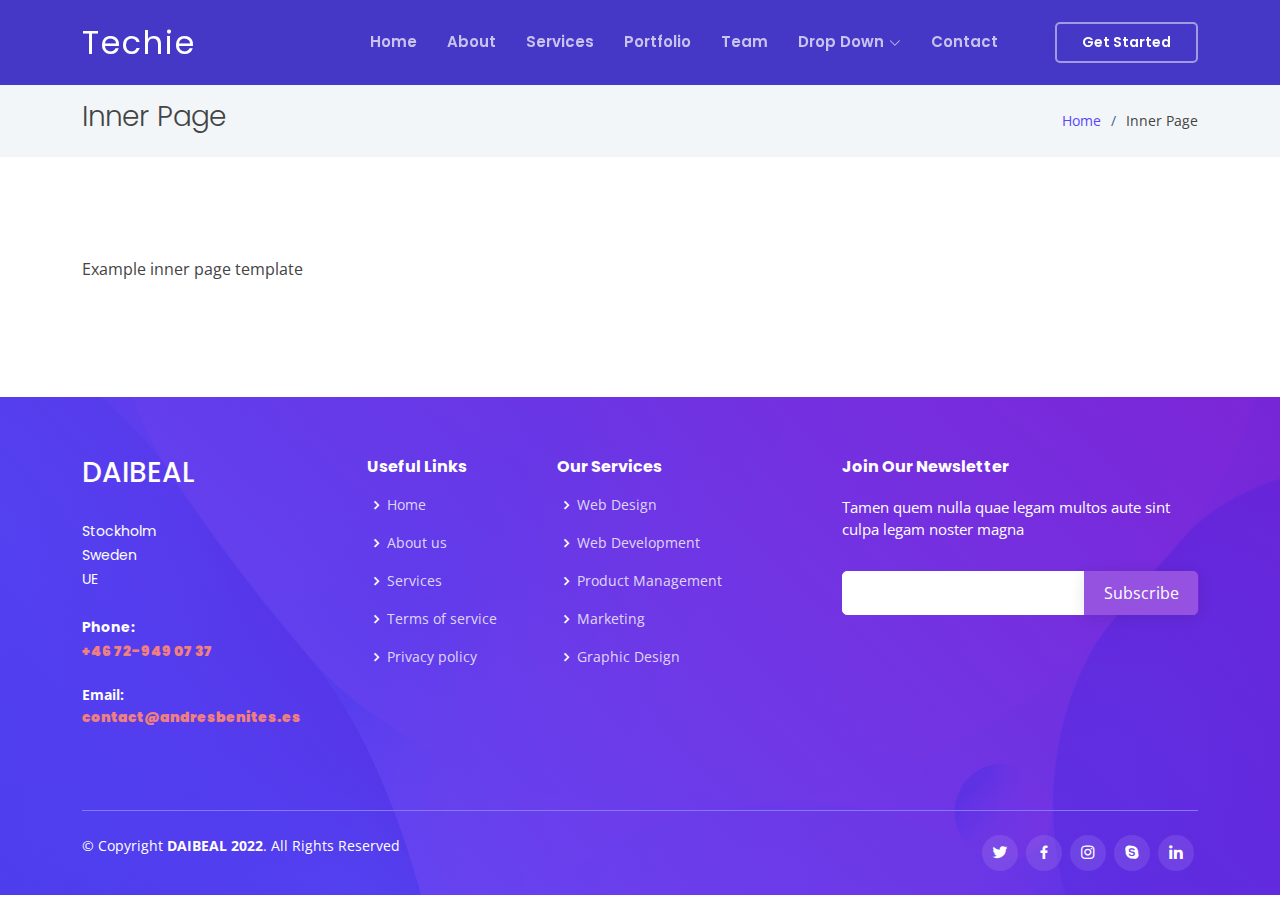
<file: inner-page.html>
<!DOCTYPE html>
<html lang="en">

<head>
  <meta charset="utf-8">
  <meta content="width=device-width, initial-scale=1.0" name="viewport">

  <title>Inner Page - Techie Bootstrap Template</title>
  <meta content="" name="description">
  <meta content="" name="keywords">

  <!-- Favicons -->
  <link href="assets/img/favicon.png" rel="icon">
  <link href="assets/img/apple-touch-icon.png" rel="apple-touch-icon">

  <!-- Google Fonts -->
  <link href="https://fonts.googleapis.com/css?family=Open+Sans:300,300i,400,400i,600,600i,700,700i|Roboto:300,300i,400,400i,500,500i,600,600i,700,700i|Poppins:300,300i,400,400i,500,500i,600,600i,700,700i" rel="stylesheet">

  <!-- Vendor CSS Files -->
  <link href="assets/vendor/aos/aos.css" rel="stylesheet">
  <link href="assets/vendor/bootstrap/css/bootstrap.min.css" rel="stylesheet">
  <link href="assets/vendor/bootstrap-icons/bootstrap-icons.css" rel="stylesheet">
  <link href="assets/vendor/boxicons/css/boxicons.min.css" rel="stylesheet">
  <link href="assets/vendor/glightbox/css/glightbox.min.css" rel="stylesheet">
  <link href="assets/vendor/swiper/swiper-bundle.min.css" rel="stylesheet">

  <!-- Template Main CSS File -->
  <link href="assets/css/style.css" rel="stylesheet">

  <!-- =======================================================
  * Template Name: Techie - v4.9.1
  * Template URL: https://bootstrapmade.com/techie-free-skin-bootstrap-3/
  * Author: BootstrapMade.com
  * License: https://bootstrapmade.com/license/
  ======================================================== -->
</head>

<body>

  <!-- ======= Header ======= -->
  <header id="header" class="fixed-top header-inner-pages">
    <div class="container d-flex align-items-center justify-content-between">
      <h1 class="logo"><a href="index.html">Techie</a></h1>
      <!-- Uncomment below if you prefer to use an image logo -->
      <!-- <a href="index.html" class="logo"><img src="assets/img/logo.png" alt="" class="img-fluid"></a>-->

      <nav id="navbar" class="navbar">
        <ul>
          <li><a class="nav-link scrollto " href="#hero">Home</a></li>
          <li><a class="nav-link scrollto" href="#about">About</a></li>
          <li><a class="nav-link scrollto" href="#services">Services</a></li>
          <li><a class="nav-link scrollto " href="#portfolio">Portfolio</a></li>
          <li><a class="nav-link scrollto" href="#team">Team</a></li>
          <li class="dropdown"><a href="#"><span>Drop Down</span> <i class="bi bi-chevron-down"></i></a>
            <ul>
              <li><a href="#">Drop Down 1</a></li>
              <li class="dropdown"><a href="#"><span>Deep Drop Down</span> <i class="bi bi-chevron-right"></i></a>
                <ul>
                  <li><a href="#">Deep Drop Down 1</a></li>
                  <li><a href="#">Deep Drop Down 2</a></li>
                  <li><a href="#">Deep Drop Down 3</a></li>
                  <li><a href="#">Deep Drop Down 4</a></li>
                  <li><a href="#">Deep Drop Down 5</a></li>
                </ul>
              </li>
              <li><a href="#">Drop Down 2</a></li>
              <li><a href="#">Drop Down 3</a></li>
              <li><a href="#">Drop Down 4</a></li>
            </ul>
          </li>
          <li><a class="nav-link scrollto" href="#contact">Contact</a></li>
          <li><a class="getstarted scrollto" href="#about">Get Started</a></li>
        </ul>
        <i class="bi bi-list mobile-nav-toggle"></i>
      </nav><!-- .navbar -->

    </div>
  </header><!-- End Header -->

  <main id="main">

    <!-- ======= Breadcrumbs ======= -->
    <section class="breadcrumbs">
      <div class="container">

        <div class="d-flex justify-content-between align-items-center">
          <h2>Inner Page</h2>
          <ol>
            <li><a href="index.html">Home</a></li>
            <li>Inner Page</li>
          </ol>
        </div>

      </div>
    </section><!-- End Breadcrumbs -->

    <section class="inner-page">
      <div class="container">
        <p>
          Example inner page template
        </p>
      </div>
    </section>

  </main><!-- End #main -->

  <!-- ======= Footer ======= -->
  <footer id="footer">

    <div class="footer-top">
      <div class="container">
        <div class="row">

          <div class="col-lg-3 col-md-6 footer-contact">
            <h3>DAIBEAL</h3>
            <p>Stockholm<br> Sweden<br> UE <br><br>
              <strong>Phone:</strong> <a class="footer-link" href="tel:+46729490737"><p>+46 72-949 07 37</p></a><br>
              <strong>Email:</strong>  <a class="footer-link" href="mailto:contact@andresbenites.es"><p>contact@andresbenites.es</p></a><br>
            </p>
          </div>

          <div class="col-lg-2 col-md-6 footer-links">
            <h4>Useful Links</h4>
            <ul>
              <li><i class="bx bx-chevron-right"></i> <a href="#">Home</a></li>
              <li><i class="bx bx-chevron-right"></i> <a href="#">About us</a></li>
              <li><i class="bx bx-chevron-right"></i> <a href="#">Services</a></li>
              <li><i class="bx bx-chevron-right"></i> <a href="#">Terms of service</a></li>
              <li><i class="bx bx-chevron-right"></i> <a href="#">Privacy policy</a></li>
            </ul>
          </div>

          <div class="col-lg-3 col-md-6 footer-links">
            <h4>Our Services</h4>
            <ul>
              <li><i class="bx bx-chevron-right"></i> <a href="#">Web Design</a></li>
              <li><i class="bx bx-chevron-right"></i> <a href="#">Web Development</a></li>
              <li><i class="bx bx-chevron-right"></i> <a href="#">Product Management</a></li>
              <li><i class="bx bx-chevron-right"></i> <a href="#">Marketing</a></li>
              <li><i class="bx bx-chevron-right"></i> <a href="#">Graphic Design</a></li>
            </ul>
          </div>

          <div class="col-lg-4 col-md-6 footer-newsletter">
            <h4>Join Our Newsletter</h4>
            <p>Tamen quem nulla quae legam multos aute sint culpa legam noster magna</p>
            <form action="" method="post">
              <input type="email" name="email"><input type="submit" value="Subscribe">
            </form>
          </div>

        </div>
      </div>
    </div>

    <div class="container">

      <div class="copyright-wrap d-md-flex py-4">
        <div class="me-md-auto text-center text-md-start">
          <div class="copyright">
            &copy; Copyright <strong><span>DAIBEAL 2022</span></strong>. All Rights Reserved
          </div>
        </div>
        <div class="social-links text-center text-md-right pt-3 pt-md-0">
          <a href="#" class="twitter"><i class="bx bxl-twitter"></i></a>
          <a href="#" class="facebook"><i class="bx bxl-facebook"></i></a>
          <a href="#" class="instagram"><i class="bx bxl-instagram"></i></a>
          <a href="#" class="google-plus"><i class="bx bxl-skype"></i></a>
          <a href="#" class="linkedin"><i class="bx bxl-linkedin"></i></a>
        </div>
      </div>

    </div>
  </footer><!-- End Footer -->

  <a href="#" class="back-to-top d-flex align-items-center justify-content-center"><i class="bi bi-arrow-up-short"></i></a>
  <div id="preloader"></div>

  <!-- Vendor JS Files -->
  <script src="assets/vendor/purecounter/purecounter_vanilla.js"></script>
  <script src="assets/vendor/aos/aos.js"></script>
  <script src="assets/vendor/bootstrap/js/bootstrap.bundle.min.js"></script>
  <script src="assets/vendor/glightbox/js/glightbox.min.js"></script>
  <script src="assets/vendor/isotope-layout/isotope.pkgd.min.js"></script>
  <script src="assets/vendor/swiper/swiper-bundle.min.js"></script>
  <script src="assets/vendor/php-email-form/validate.js"></script>

  <!-- Template Main JS File -->
  <script src="assets/js/main.js"></script>

</body>

</html>
</file>
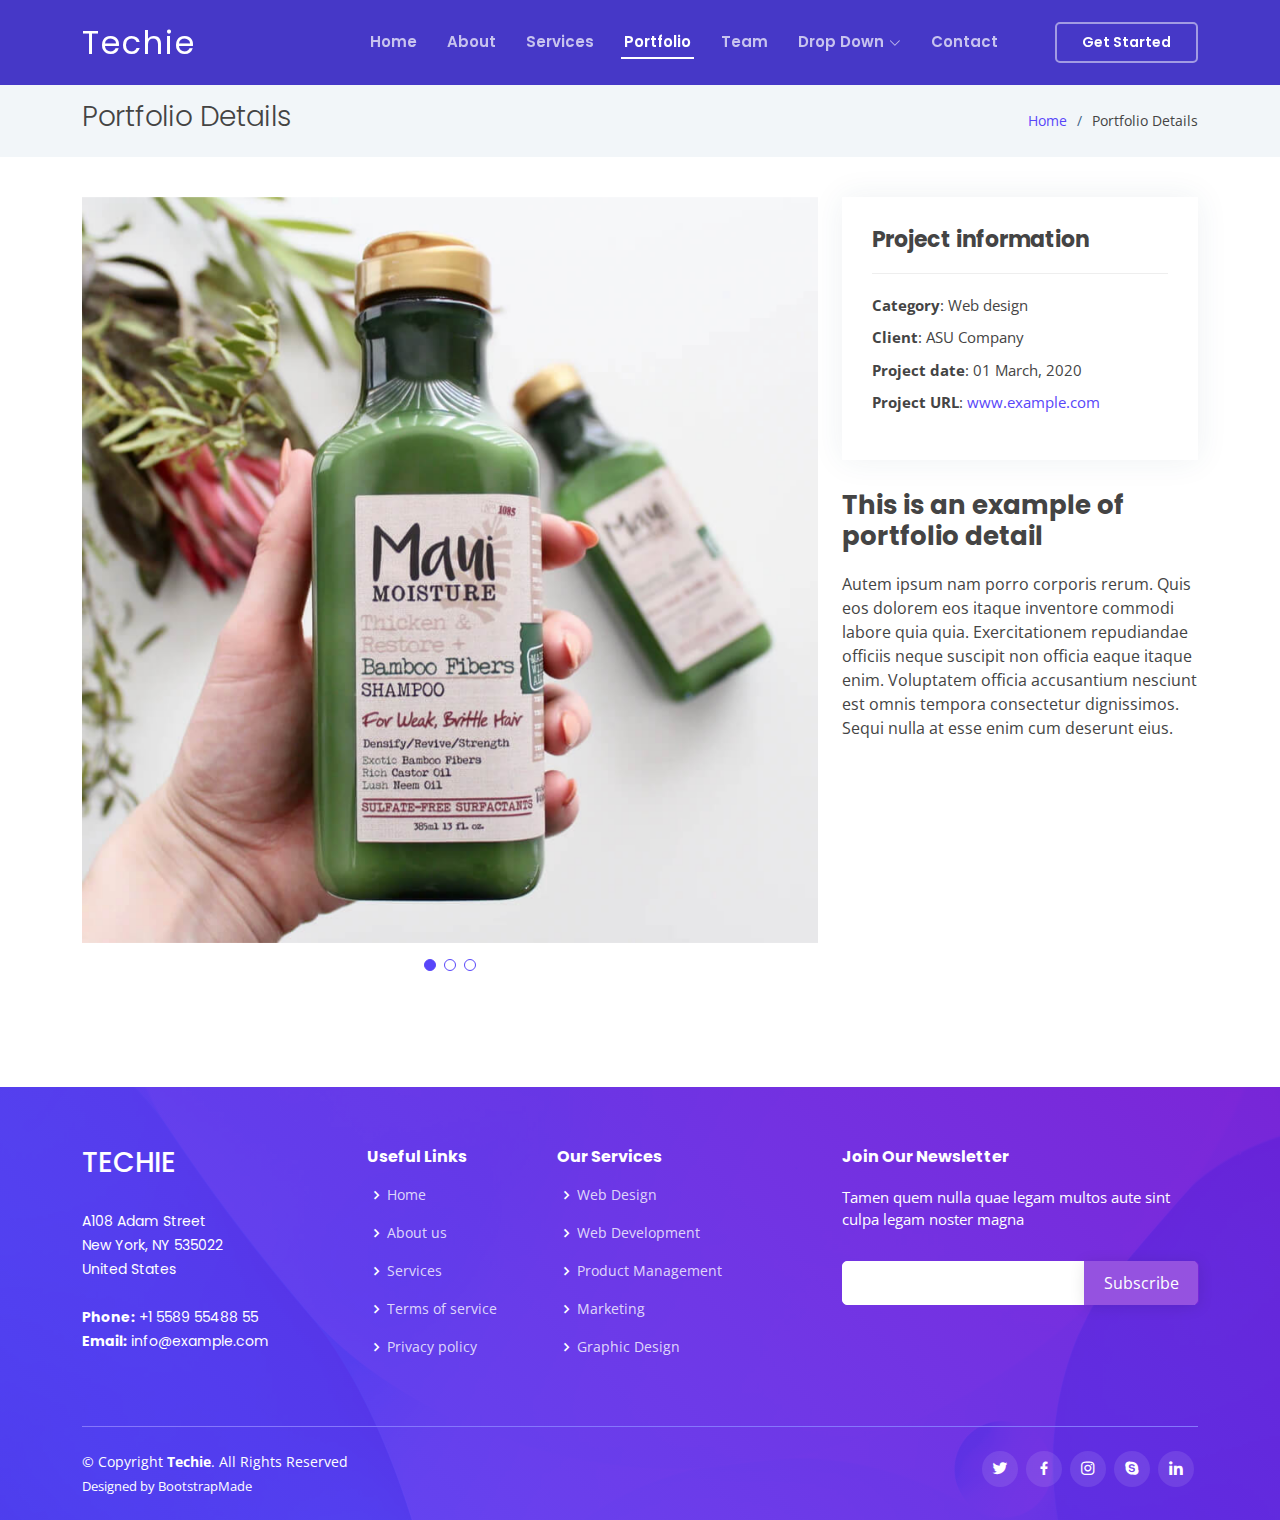
<file: portfolio-details.html>
<!DOCTYPE html>
<html lang="en">

<head>
  <meta charset="utf-8">
  <meta content="width=device-width, initial-scale=1.0" name="viewport">

  <title>Portfolio Details - Techie Bootstrap Template</title>
  <meta content="" name="description">
  <meta content="" name="keywords">

  <!-- Favicons -->
  <link href="assets/img/favicon.png" rel="icon">
  <link href="assets/img/apple-touch-icon.png" rel="apple-touch-icon">

  <!-- Google Fonts -->
  <link href="https://fonts.googleapis.com/css?family=Open+Sans:300,300i,400,400i,600,600i,700,700i|Roboto:300,300i,400,400i,500,500i,600,600i,700,700i|Poppins:300,300i,400,400i,500,500i,600,600i,700,700i" rel="stylesheet">

  <!-- Vendor CSS Files -->
  <link href="assets/vendor/aos/aos.css" rel="stylesheet">
  <link href="assets/vendor/bootstrap/css/bootstrap.min.css" rel="stylesheet">
  <link href="assets/vendor/bootstrap-icons/bootstrap-icons.css" rel="stylesheet">
  <link href="assets/vendor/boxicons/css/boxicons.min.css" rel="stylesheet">
  <link href="assets/vendor/glightbox/css/glightbox.min.css" rel="stylesheet">
  <link href="assets/vendor/swiper/swiper-bundle.min.css" rel="stylesheet">

  <!-- Template Main CSS File -->
  <link href="assets/css/style.css" rel="stylesheet">

  <!-- =======================================================
  * Template Name: Techie - v4.9.1
  * Template URL: https://bootstrapmade.com/techie-free-skin-bootstrap-3/
  * Author: BootstrapMade.com
  * License: https://bootstrapmade.com/license/
  ======================================================== -->
</head>

<body>

  <!-- ======= Header ======= -->
  <header id="header" class="fixed-top header-inner-pages">
    <div class="container d-flex align-items-center justify-content-between">
      <h1 class="logo"><a href="index.html">Techie</a></h1>
      <!-- Uncomment below if you prefer to use an image logo -->
      <!-- <a href="index.html" class="logo"><img src="assets/img/logo.png" alt="" class="img-fluid"></a>-->

      <nav id="navbar" class="navbar">
        <ul>
          <li><a class="nav-link scrollto " href="#hero">Home</a></li>
          <li><a class="nav-link scrollto" href="#about">About</a></li>
          <li><a class="nav-link scrollto" href="#services">Services</a></li>
          <li><a class="nav-link scrollto active" href="#portfolio">Portfolio</a></li>
          <li><a class="nav-link scrollto" href="#team">Team</a></li>
          <li class="dropdown"><a href="#"><span>Drop Down</span> <i class="bi bi-chevron-down"></i></a>
            <ul>
              <li><a href="#">Drop Down 1</a></li>
              <li class="dropdown"><a href="#"><span>Deep Drop Down</span> <i class="bi bi-chevron-right"></i></a>
                <ul>
                  <li><a href="#">Deep Drop Down 1</a></li>
                  <li><a href="#">Deep Drop Down 2</a></li>
                  <li><a href="#">Deep Drop Down 3</a></li>
                  <li><a href="#">Deep Drop Down 4</a></li>
                  <li><a href="#">Deep Drop Down 5</a></li>
                </ul>
              </li>
              <li><a href="#">Drop Down 2</a></li>
              <li><a href="#">Drop Down 3</a></li>
              <li><a href="#">Drop Down 4</a></li>
            </ul>
          </li>
          <li><a class="nav-link scrollto" href="#contact">Contact</a></li>
          <li><a class="getstarted scrollto" href="#about">Get Started</a></li>
        </ul>
        <i class="bi bi-list mobile-nav-toggle"></i>
      </nav><!-- .navbar -->

    </div>
  </header><!-- End Header -->

  <main id="main">

    <!-- ======= Breadcrumbs ======= -->
    <section id="breadcrumbs" class="breadcrumbs">
      <div class="container">

        <div class="d-flex justify-content-between align-items-center">
          <h2>Portfolio Details</h2>
          <ol>
            <li><a href="index.html">Home</a></li>
            <li>Portfolio Details</li>
          </ol>
        </div>

      </div>
    </section><!-- End Breadcrumbs -->

    <!-- ======= Portfolio Details Section ======= -->
    <section id="portfolio-details" class="portfolio-details">
      <div class="container">

        <div class="row gy-4">

          <div class="col-lg-8">
            <div class="portfolio-details-slider swiper">
              <div class="swiper-wrapper align-items-center">

                <div class="swiper-slide">
                  <img src="assets/img/portfolio/portfolio-1.jpg" alt="">
                </div>

                <div class="swiper-slide">
                  <img src="assets/img/portfolio/portfolio-2.jpg" alt="">
                </div>

                <div class="swiper-slide">
                  <img src="assets/img/portfolio/portfolio-3.jpg" alt="">
                </div>

              </div>
              <div class="swiper-pagination"></div>
            </div>
          </div>

          <div class="col-lg-4">
            <div class="portfolio-info">
              <h3>Project information</h3>
              <ul>
                <li><strong>Category</strong>: Web design</li>
                <li><strong>Client</strong>: ASU Company</li>
                <li><strong>Project date</strong>: 01 March, 2020</li>
                <li><strong>Project URL</strong>: <a href="#">www.example.com</a></li>
              </ul>
            </div>
            <div class="portfolio-description">
              <h2>This is an example of portfolio detail</h2>
              <p>
                Autem ipsum nam porro corporis rerum. Quis eos dolorem eos itaque inventore commodi labore quia quia. Exercitationem repudiandae officiis neque suscipit non officia eaque itaque enim. Voluptatem officia accusantium nesciunt est omnis tempora consectetur dignissimos. Sequi nulla at esse enim cum deserunt eius.
              </p>
            </div>
          </div>

        </div>

      </div>
    </section><!-- End Portfolio Details Section -->

  </main><!-- End #main -->

  <!-- ======= Footer ======= -->
  <footer id="footer">

    <div class="footer-top">
      <div class="container">
        <div class="row">

          <div class="col-lg-3 col-md-6 footer-contact">
            <h3>Techie</h3>
            <p>
              A108 Adam Street <br>
              New York, NY 535022<br>
              United States <br><br>
              <strong>Phone:</strong> +1 5589 55488 55<br>
              <strong>Email:</strong> info@example.com<br>
            </p>
          </div>

          <div class="col-lg-2 col-md-6 footer-links">
            <h4>Useful Links</h4>
            <ul>
              <li><i class="bx bx-chevron-right"></i> <a href="#">Home</a></li>
              <li><i class="bx bx-chevron-right"></i> <a href="#">About us</a></li>
              <li><i class="bx bx-chevron-right"></i> <a href="#">Services</a></li>
              <li><i class="bx bx-chevron-right"></i> <a href="#">Terms of service</a></li>
              <li><i class="bx bx-chevron-right"></i> <a href="#">Privacy policy</a></li>
            </ul>
          </div>

          <div class="col-lg-3 col-md-6 footer-links">
            <h4>Our Services</h4>
            <ul>
              <li><i class="bx bx-chevron-right"></i> <a href="#">Web Design</a></li>
              <li><i class="bx bx-chevron-right"></i> <a href="#">Web Development</a></li>
              <li><i class="bx bx-chevron-right"></i> <a href="#">Product Management</a></li>
              <li><i class="bx bx-chevron-right"></i> <a href="#">Marketing</a></li>
              <li><i class="bx bx-chevron-right"></i> <a href="#">Graphic Design</a></li>
            </ul>
          </div>

          <div class="col-lg-4 col-md-6 footer-newsletter">
            <h4>Join Our Newsletter</h4>
            <p>Tamen quem nulla quae legam multos aute sint culpa legam noster magna</p>
            <form action="" method="post">
              <input type="email" name="email"><input type="submit" value="Subscribe">
            </form>
          </div>

        </div>
      </div>
    </div>

    <div class="container">

      <div class="copyright-wrap d-md-flex py-4">
        <div class="me-md-auto text-center text-md-start">
          <div class="copyright">
            &copy; Copyright <strong><span>Techie</span></strong>. All Rights Reserved
          </div>
          <div class="credits">
            <!-- All the links in the footer should remain intact. -->
            <!-- You can delete the links only if you purchased the pro version. -->
            <!-- Licensing information: https://bootstrapmade.com/license/ -->
            <!-- Purchase the pro version with working PHP/AJAX contact form: https://bootstrapmade.com/techie-free-skin-bootstrap-3/ -->
            Designed by <a href="https://bootstrapmade.com/">BootstrapMade</a>
          </div>
        </div>
        <div class="social-links text-center text-md-right pt-3 pt-md-0">
          <a href="#" class="twitter"><i class="bx bxl-twitter"></i></a>
          <a href="#" class="facebook"><i class="bx bxl-facebook"></i></a>
          <a href="#" class="instagram"><i class="bx bxl-instagram"></i></a>
          <a href="#" class="google-plus"><i class="bx bxl-skype"></i></a>
          <a href="#" class="linkedin"><i class="bx bxl-linkedin"></i></a>
        </div>
      </div>

    </div>
  </footer><!-- End Footer -->

  <a href="#" class="back-to-top d-flex align-items-center justify-content-center"><i class="bi bi-arrow-up-short"></i></a>
  <div id="preloader"></div>

  <!-- Vendor JS Files -->
  <script src="assets/vendor/purecounter/purecounter_vanilla.js"></script>
  <script src="assets/vendor/aos/aos.js"></script>
  <script src="assets/vendor/bootstrap/js/bootstrap.bundle.min.js"></script>
  <script src="assets/vendor/glightbox/js/glightbox.min.js"></script>
  <script src="assets/vendor/isotope-layout/isotope.pkgd.min.js"></script>
  <script src="assets/vendor/swiper/swiper-bundle.min.js"></script>
  <script src="assets/vendor/php-email-form/validate.js"></script>

  <!-- Template Main JS File -->
  <script src="assets/js/main.js"></script>

</body>

</html>
</file>
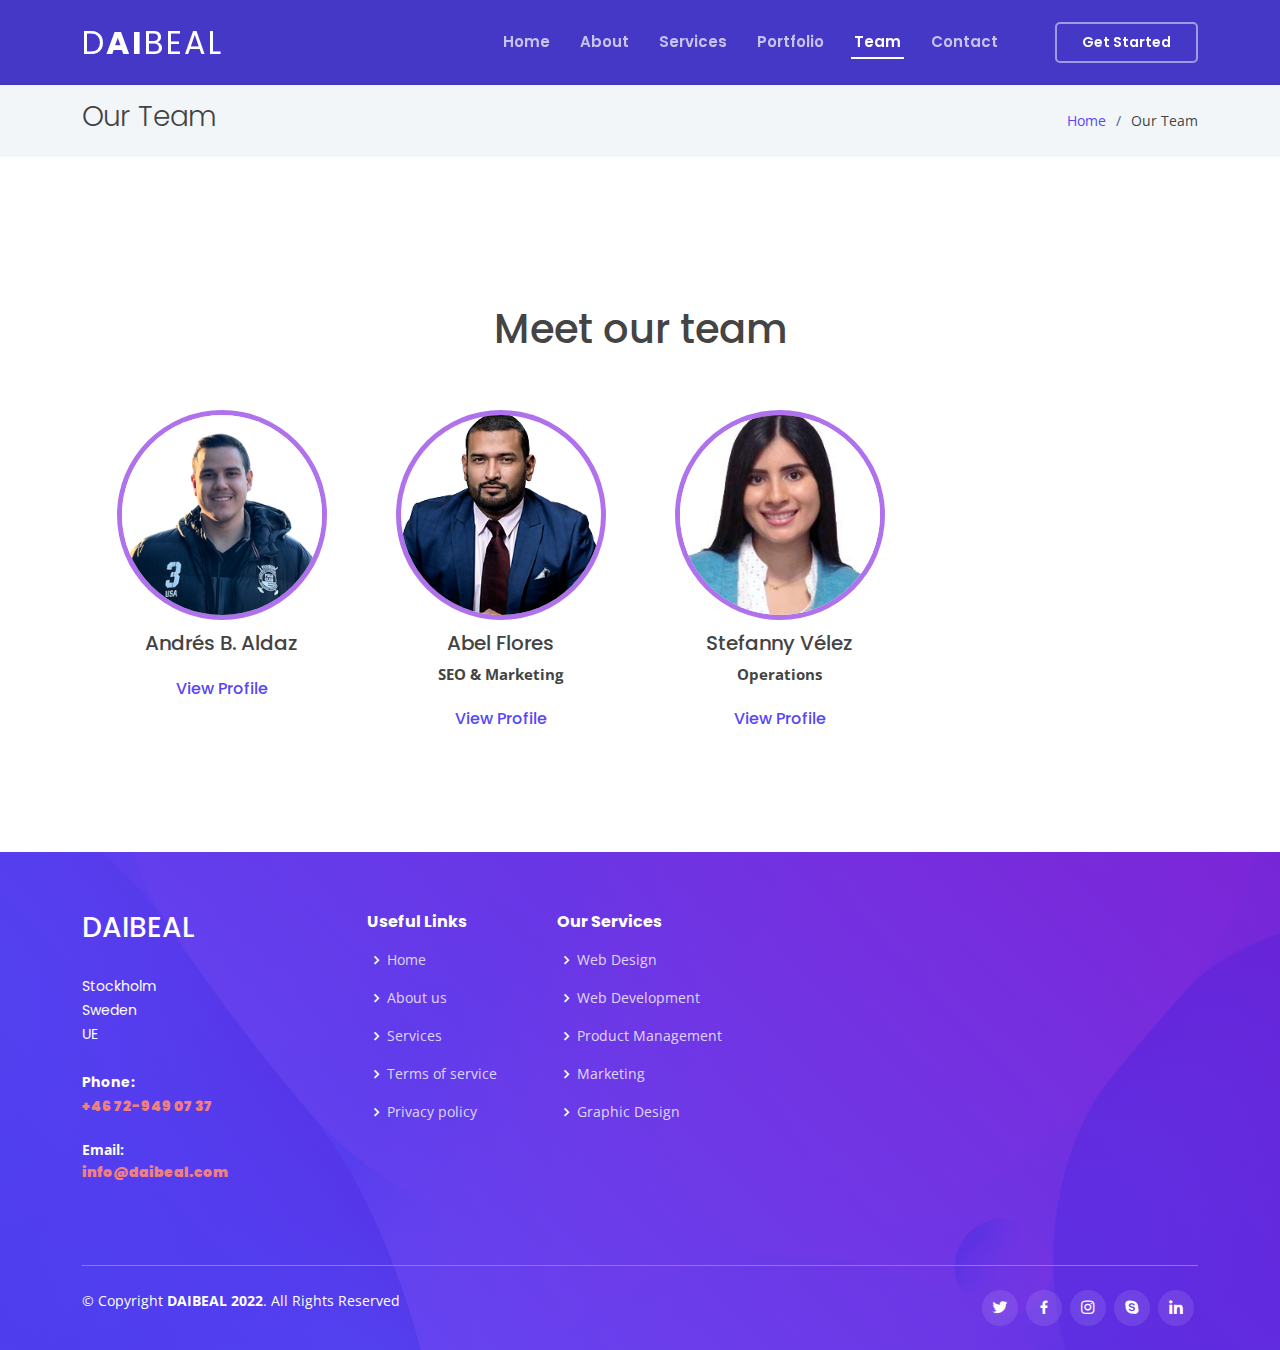
<file: team.html>
<!DOCTYPE html>
<html lang="en">

<head>
  <meta charset="utf-8">
  <meta content="width=device-width, initial-scale=1.0" name="viewport">

  <title>DAIBEAL - The Team</title>
  <meta content="Data Science Company based in the UE. The Team. Meet us." name="description">
  <meta content="data science, team, company, artificial intelligence, business, marketing, analytics" name="keywords">

  <!-- Favicons -->
  <link href="assets/img/favicon.png" rel="icon">
  <link href="assets/img/apple-touch-icon.png" rel="apple-touch-icon">

  <!-- Google Fonts -->
  <link
    href="https://fonts.googleapis.com/css?family=Open+Sans:300,300i,400,400i,600,600i,700,700i|Roboto:300,300i,400,400i,500,500i,600,600i,700,700i|Poppins:300,300i,400,400i,500,500i,600,600i,700,700i"
    rel="stylesheet">

  <!-- Vendor CSS Files -->
  <link href="assets/vendor/aos/aos.css" rel="stylesheet">
  <link href="assets/vendor/bootstrap/css/bootstrap.min.css" rel="stylesheet">
  <link href="assets/vendor/bootstrap-icons/bootstrap-icons.css" rel="stylesheet">
  <link href="assets/vendor/boxicons/css/boxicons.min.css" rel="stylesheet">
  <link href="assets/vendor/glightbox/css/glightbox.min.css" rel="stylesheet">
  <link href="assets/vendor/swiper/swiper-bundle.min.css" rel="stylesheet">

  <!-- Template Main CSS File -->
  <link href="assets/css/team.css" rel="stylesheet">
  <link href="assets/css/style.css" rel="stylesheet">

  <!-- =======================================================
  * Template Name: Techie - v4.9.1
  * Template URL: https://bootstrapmade.com/techie-free-skin-bootstrap-3/
  * Author: BootstrapMade.com
  * License: https://bootstrapmade.com/license/
  ======================================================== -->
</head>

<body>

  <!-- ======= Header ======= -->
  <header id="header" class="fixed-top header-inner-pages">
    <div class="container d-flex align-items-center justify-content-between">
      <h1 class="logo"><a href="index.html">D<b>AI</b>BEAL</a></h1>
      <!-- Uncomment below if you prefer to use an image logo -->
      <!-- <a href="index.html" class="logo"><img src="assets/img/logo.png" alt="" class="img-fluid"></a>-->

      <nav id="navbar" class="navbar">
        <ul>
          <li><a class="nav-link scrollto " href="/index.html">Home</a></li>
          <li><a class="nav-link scrollto" href="#about">About</a></li>
          <li><a class="nav-link scrollto" href="#services">Services</a></li>
          <li><a class="nav-link scrollto " href="#portfolio">Portfolio</a></li>
          <li><a class="nav-link scrollto active" href="#">Team</a></li>
          <!-- <li class="dropdown"><a href="#"><span>Drop Down</span> <i class="bi bi-chevron-down"></i></a>
            <ul>
              <li><a href="#">Drop Down 1</a></li>
              <li class="dropdown"><a href="#"><span>Deep Drop Down</span> <i class="bi bi-chevron-right"></i></a>
                <ul>
                  <li><a href="#">Deep Drop Down 1</a></li>
                  <li><a href="#">Deep Drop Down 2</a></li>
                  <li><a href="#">Deep Drop Down 3</a></li>
                  <li><a href="#">Deep Drop Down 4</a></li>
                  <li><a href="#">Deep Drop Down 5</a></li>
                </ul>
              </li>
              <li><a href="#">Drop Down 2</a></li>
              <li><a href="#">Drop Down 3</a></li>
              <li><a href="#">Drop Down 4</a></li>
            </ul>
          </li> -->
          <li><a class="nav-link scrollto" href="#contact">Contact</a></li>
          <li><a class="getstarted scrollto" href="#about">Get Started</a></li>
        </ul>
        <i class="bi bi-list mobile-nav-toggle"></i>
      </nav><!-- .navbar -->

    </div>
  </header><!-- End Header -->

  <main id="main">

    <!-- ======= Breadcrumbs ======= -->
    <section class="breadcrumbs">
      <div class="container">

        <div class="d-flex justify-content-between align-items-center">
          <h2>Our Team</h2>
          <ol>
            <li><a href="index.html">Home</a></li>
            <li>Our Team</li>
          </ol>
        </div>

      </div>
    </section><!-- End Breadcrumbs -->

    <section class="inner-page">
      <div class="container">
        <div class="container text-center mt-5 mb-2">
          <h1 class="mb-0">Meet our team</h1><span></span>
        </div>
        <div class="container mt-3">
          <div class="row">

            <!--CEO---------------------------------------------------------------------->
            <div class="col-lg-3 col-md-6 col-sm-12">
              <div class="bg-white p-3 text-center  box"><img class="img-responsive squared"
                  src="assets/img/team/team_1.png">
                <h5 class="mt-3 name">Andrés B. Aldaz</h5><span class="work d-block"></span><span
                  class="work d-block"></span>
                <!-- <div class="mt-12 about"><span>Computer Engineer&nbsp; and Business Administrator</span></div> -->
                <div class="mt-4">
                  <a href="https://www.andresbenites.es">
                    <h6 class="v-profile">View Profile</h6>
                  </a>
                </div>
              </div>
            </div>
            <!--CEO end---------------------------------------------------------------------->
            <!--CEO---------------------------------------------------------------------->
            <div class="col-lg-3 col-md-6 col-sm-12">
              <div class="bg-white p-3 text-center  box"><img class="img-responsive squared"
                  src="assets/img/team/team_2.png">
                <h5 class="mt-3 name">Abel Flores</h5><span class="work d-block"></span><span
                  class="work d-block">SEO & Marketing</span>
                <!-- <div class="mt-12 about"><span>Computer Engineer&nbsp; and Business Administrator</span></div> -->
                <div class="mt-4">
                  <a href="https://www.andresbenites.es">
                    <h6 class="v-profile">View Profile</h6>
                  </a>
                </div>
              </div>
            </div>
            <!--CEO end---------------------------------------------------------------------->
             <!--CEO---------------------------------------------------------------------->
             <div class="col-lg-3 col-md-6 col-sm-12">
              <div class="bg-white p-3 text-center  box"><img class="img-responsive squared"
                  src="assets/img/team/team_3.jpeg" >
                <h5 class="mt-3 name">Stefanny Vélez</h5><span class="work d-block"></span><span
                  class="work d-block">Operations</span>
                <!-- <div class="mt-12 about"><span>Computer Engineer&nbsp; and Business Administrator</span></div> -->
                <div class="mt-4">
                  <a href="https://www.linkedin.com/in/stefanny-raquel-velez-triviño-1913b7194/">
                    <h6 class="v-profile">View Profile</h6>
                  </a>
                </div>
              </div>
            </div>
            <!--CEO end---------------------------------------------------------------------->
           


          </div>
        </div>
      </div>
    </section>

  </main><!-- End #main -->

  <!-- ======= Footer ======= -->
  <footer id="footer">

    <div class="footer-top">
      <div class="container">
        <div class="row">

          <div class="col-lg-3 col-md-6 footer-contact">
            <h3>DAIBEAL</h3>
            <p>Stockholm<br> Sweden<br> UE <br><br>
              <strong>Phone:</strong> <a class="footer-link" href="tel:+46729490737">
                <p>+46 72-949 07 37</p>
              </a><br>
              <strong>Email:</strong> <a class="footer-link" href="mailto:info@daibeal.com">
                <p>info@daibeal.com</p>
              </a><br>
            </p>
          </div>

          <div class="col-lg-2 cwol-md-6 footer-links">
            <h4>Useful Links</h4>
            <ul>
              <li><i class="bx bx-chevron-right"></i> <a href="#">Home</a></li>
              <li><i class="bx bx-chevron-right"></i> <a href="#">About us</a></li>
              <li><i class="bx bx-chevron-right"></i> <a href="#">Services</a></li>
              <li><i class="bx bx-chevron-right"></i> <a href="#">Terms of service</a></li>
              <li><i class="bx bx-chevron-right"></i> <a href="#">Privacy policy</a></li>
            </ul>
          </div>

          <div class="col-lg-3 col-md-6 footer-links">
            <h4>Our Services</h4>
            <ul>
              <li><i class="bx bx-chevron-right"></i> <a href="#">Web Design</a></li>
              <li><i class="bx bx-chevron-right"></i> <a href="#">Web Development</a></li>
              <li><i class="bx bx-chevron-right"></i> <a href="#">Product Management</a></li>
              <li><i class="bx bx-chevron-right"></i> <a href="#">Marketing</a></li>
              <li><i class="bx bx-chevron-right"></i> <a href="#">Graphic Design</a></li>
            </ul>
          </div>
        </div>
      </div>
    </div>

    <div class="container">

      <div class="copyright-wrap d-md-flex py-4">
        <div class="me-md-auto text-center text-md-start">
          <div class="copyright">
            &copy; Copyright <strong><span>DAIBEAL 2022</span></strong>. All Rights Reserved
          </div>
        </div>
        <div class="social-links text-center text-md-right pt-3 pt-md-0">
          <a href="#" class="twitter"><i class="bx bxl-twitter"></i></a>
          <a href="#" class="facebook"><i class="bx bxl-facebook"></i></a>
          <a href="#" class="instagram"><i class="bx bxl-instagram"></i></a>
          <a href="#" class="google-plus"><i class="bx bxl-skype"></i></a>
          <a href="#" class="linkedin"><i class="bx bxl-linkedin"></i></a>
        </div>
      </div>

    </div>
  </footer><!-- End Footer -->

  <a href="#" class="back-to-top d-flex align-items-center justify-content-center"><i
      class="bi bi-arrow-up-short"></i></a>
  <div id="preloader"></div>

  <!-- Vendor JS Files -->
  <script src="assets/vendor/purecounter/purecounter_vanilla.js"></script>
  <script src="assets/vendor/aos/aos.js"></script>
  <script src="assets/vendor/bootstrap/js/bootstrap.bundle.min.js"></script>
  <script src="assets/vendor/glightbox/js/glightbox.min.js"></script>
  <script src="assets/vendor/isotope-layout/isotope.pkgd.min.js"></script>
  <script src="assets/vendor/swiper/swiper-bundle.min.js"></script>


  <!-- Template Main JS File -->
  <script src="assets/js/main.js"></script>

</body>

</html>
</file>
<file: assets/css/team.css>
/* Path: assets/css/team.css */

  
  
  .work {
    font-weight: bold;
    font-size: 15px;
  }
  
  .about span {
    font-size: 13px;
  }
  
  .v-profile {
    
    cursor: pointer;
  }
  

  
  .col-md-3 {
    margin-top: 10px;
  }
  .squared{
    margin-top: 30px;
    object-fit: cover;
    width: 200px !important;
    height: 200px !important;
    border-radius: 100%;
    box-shadow: 0 0 0 5px #892be2aa;
    /*add webkit support*/

    -webkit-box-shadow: 0 0 0 5px #892be2aa;
    -moz-box-shadow: 0 0 0 5px #892be2aa;
    -o-box-shadow: 0 0 0 5px #892be2aa;
    -ms-box-shadow: 0 0 0 5px #892be2aa;

    /*add border radius support for webkit*/

    -webkit-border-radius: 100%;
    -moz-border-radius: 100%;
    -o-border-radius: 100%;
    -ms-border-radius: 100%;

    

  }
</file>
<file: assets/css/style.css>
/**
* Template Name: Techie - v4.9.1
* Template URL: https://bootstrapmade.com/techie-free-skin-bootstrap-3/
* Author: BootstrapMade.com
* License: https://bootstrapmade.com/license/
*/

/*--------------------------------------------------------------
# General
--------------------------------------------------------------*/
body {
  font-family: "Open Sans", sans-serif;
  color: #444444;
}

a {
  color: #5846f9;
  text-decoration: none;
}

a:hover {
  color: #8577fb;
  text-decoration: none;
}

h1,
h2,
h3,
h4,
h5,
h6 {
  font-family: "Poppins", sans-serif;
}

/*--------------------------------------------------------------
# Back to top button
--------------------------------------------------------------*/
.back-to-top {
  position: fixed;
  visibility: hidden;
  opacity: 0;
  right: 15px;
  bottom: 15px;
  z-index: 996;
  background: #5846f9;
  width: 40px;
  height: 40px;
  border-radius: 4px;
  transition: all 0.4s;
}

.back-to-top i {
  font-size: 28px;
  color: #fff;
  line-height: 0;
}

.back-to-top:hover {
  background: #7b27d8;
  color: #fff;
}

.back-to-top.active {
  visibility: visible;
  opacity: 1;
}

/*--------------------------------------------------------------
# Preloader
--------------------------------------------------------------*/
#preloader {
  position: fixed;
  top: 0;
  left: 0;
  right: 0;
  bottom: 0;
  z-index: 9999;
  overflow: hidden;
  background: #fff;
}

#preloader:before {
  content: "";
  position: fixed;
  top: calc(50% - 30px);
  left: calc(50% - 30px);
  border: 6px solid #5846f9;
  border-top-color: #e7e4fe;
  border-radius: 50%;
  width: 60px;
  height: 60px;
  -webkit-animation: animate-preloader 1s linear infinite;
  animation: animate-preloader 1s linear infinite;
}

@-webkit-keyframes animate-preloader {
  0% {
    transform: rotate(0deg);
  }

  100% {
    transform: rotate(360deg);
  }
}

@keyframes animate-preloader {
  0% {
    transform: rotate(0deg);
  }

  100% {
    transform: rotate(360deg);
  }
}

/*--------------------------------------------------------------
# Disable aos animation delay on mobile devices
--------------------------------------------------------------*/
@media screen and (max-width: 768px) {
  [data-aos-delay] {
    transition-delay: 0 !important;
  }
}

/*--------------------------------------------------------------
# Header
--------------------------------------------------------------*/
#header {
  transition: all 0.5s;
  z-index: 997;
  padding: 20px 0;
}

#header.header-scrolled,
#header.header-inner-pages {
  background: rgba(24, 6, 185, 0.8);
  padding: 12px 0;
}

#header .logo {
  font-size: 32px;
  margin: 0;
  padding: 0;
  line-height: 1;
  font-weight: 400;
  letter-spacing: 2px;
  
}

#header .logo a {
  color: #fff;
}

#header .logo img {
  max-height: 40px;
}

/*--------------------------------------------------------------
# Navigation Menu
--------------------------------------------------------------*/
/**
* Desktop Navigation 
*/
.navbar {
  padding: 0;
}

.navbar ul {
  margin: 0;
  padding: 0;
  display: flex;
  list-style: none;
  align-items: center;
}

.navbar li {
  position: relative;
}

.navbar>ul>li {
  padding: 10px 0 10px 24px;
}

.navbar a,
.navbar a:focus {
  display: flex;
  align-items: center;
  justify-content: space-between;
  padding: 0 3px;
  font-family: "Poppins", sans-serif;
  font-size: 15px;
  font-weight: 600;
  color: rgba(255, 255, 255, 0.7);
  white-space: nowrap;
  transition: 0.3s;
  position: relative;
}

.navbar a i,
.navbar a:focus i {
  font-size: 12px;
  line-height: 0;
  margin-left: 5px;
}

.navbar>ul>li>a:before {
  content: "";
  position: absolute;
  width: 100%;
  height: 2px;
  bottom: -5px;
  left: 0;
  background-color: #fff;
  visibility: hidden;
  width: 0px;
  transition: all 0.3s ease-in-out 0s;
}

.navbar a:hover:before,
.navbar li:hover>a:before,
.navbar .active:before {
  visibility: visible;
  width: 100%;
}

.navbar a:hover,
.navbar .active,
.navbar .active:focus,
.navbar li:hover>a {
  color: #fff;
}

.navbar .getstarted,
.navbar .getstarted:focus {
  padding: 8px 25px;
  margin-left: 30px;
  border-radius: 5px;
  color: #fff;
  transition: 0.3s;
  font-size: 14px;
  font-weight: 600;
  border: 2px solid rgba(255, 255, 255, 0.5);
}

.navbar .getstarted:hover,
.navbar .getstarted:focus:hover {
  color: #fff;
  border-color: #fff;
}

.navbar .getstarted:before,
.navbar li:hover>.getstarted:before {
  visibility: hidden;
}

.navbar .dropdown ul {
  display: block;
  position: absolute;
  left: 24px;
  top: calc(100% + 30px);
  margin: 0;
  padding: 10px 0;
  z-index: 99;
  opacity: 0;
  visibility: hidden;
  background: #fff;
  box-shadow: 0px 0px 30px rgba(127, 137, 161, 0.25);
  transition: 0.3s;
}

.navbar .dropdown ul li {
  min-width: 200px;
}

.navbar .dropdown ul a {
  padding: 10px 20px;
  font-size: 14px;
  color: #2c4964;
}

.navbar .dropdown ul a i {
  font-size: 12px;
}

.navbar .dropdown ul a:hover,
.navbar .dropdown ul .active:hover,
.navbar .dropdown ul li:hover>a {
  color: #5846f9;
}

.navbar .dropdown:hover>ul {
  opacity: 1;
  top: 100%;
  visibility: visible;
}

.navbar .dropdown .dropdown ul {
  top: 0;
  left: calc(100% - 30px);
  visibility: hidden;
}

.navbar .dropdown .dropdown:hover>ul {
  opacity: 1;
  top: 0;
  left: 100%;
  visibility: visible;
}







@media (max-width: 1366px) {
  .navbar .dropdown .dropdown ul {
    left: -90%;
  }

  .navbar .dropdown .dropdown:hover>ul {
    left: -100%;
  }
}

/**
* Mobile Navigation 
*/
.mobile-nav-toggle {
  color: #fff;
  font-size: 28px;
  cursor: pointer;
  display: none;
  line-height: 0;
  transition: 0.5s;
}

@media (max-width: 991px) {
  body {
    text-align: center;
  }
  .mobile-nav-toggle {
    display: block;
  }

  .navbar ul {
    display: none;
  }
  .bx-help-circle {
    display: none;
  }
  
}

.navbar-mobile {
  position: fixed;
  overflow: hidden;
  top: 0;
  right: 0;
  left: 0;
  bottom: 0;
  background: rgba(28, 47, 65, 0.9);
  transition: 0.3s;
  z-index: 999;
}

.navbar-mobile .mobile-nav-toggle {
  position: absolute;
  top: 15px;
  right: 15px;
}

.navbar-mobile ul {
  display: block;
  position: absolute;
  top: 55px;
  right: 15px;
  bottom: 15px;
  left: 15px;
  padding: 10px 0;
  background-color: #fff;
  overflow-y: auto;
  transition: 0.3s;
}

.navbar-mobile>ul>li {
  padding: 0;
}

.navbar-mobile a,
.navbar-mobile a:focus {
  padding: 10px 20px;
  font-size: 15px;
  color: #2c4964;
}

.navbar-mobile a:hover:before,
.navbar-mobile li:hover>a:before,
.navbar-mobile .active:before {
  visibility: hidden;
}

.navbar-mobile a:hover,
.navbar-mobile .active,
.navbar-mobile li:hover>a {
  color: #5846f9;
}

.navbar-mobile .getstarted,
.navbar-mobile .getstarted:focus {
  margin: 15px;
}

.navbar-mobile .dropdown ul {
  position: static;
  display: none;
  margin: 10px 20px;
  padding: 10px 0;
  z-index: 99;
  opacity: 1;
  visibility: visible;
  background: #fff;
  box-shadow: 0px 0px 30px rgba(127, 137, 161, 0.25);
}

.navbar-mobile .dropdown ul li {
  min-width: 200px;
}

.navbar-mobile .dropdown ul a {
  padding: 10px 20px;
}

.navbar-mobile .dropdown ul a i {
  font-size: 12px;
}

.navbar-mobile .dropdown ul a:hover,
.navbar-mobile .dropdown ul .active:hover,
.navbar-mobile .dropdown ul li:hover>a {
  color: #5846f9;
}

.navbar-mobile .dropdown>.dropdown-active {
  display: block;
}

/*--------------------------------------------------------------
# Hero Section
--------------------------------------------------------------*/
#hero {
  width: 100%;
  height: 100vh;
  background: linear-gradient(45deg, rgba(86, 58, 250, 0.9) 0%, rgba(116, 15, 214, 0.9) 100%), url("../img/hero-bg.jpg") center center no-repeat;
  background-size: cover;
}

#hero .container,
#hero .container-fluid {
  padding-top: 84px;
}

#hero h1 {
  margin: 0;
  font-size: 52px;
  font-weight: 700;
  line-height: 64px;
  color: #fff;
}

#hero h2 {
  color: rgba(255, 255, 255, 0.8);
  margin: 10px 0 0 0;
  font-size: 20px;
}

#hero .btn-get-started {
  font-family: "Poppins", sans-serif;
  font-weight: 500;
  font-size: 16px;
  letter-spacing: 1px;
  display: inline-block;
  padding: 10px 28px;
  border-radius: 5px;
  transition: 0.5s;
  margin-top: 30px;
  color: #fff;
  border: 2px solid #fff;
}

#hero .btn-get-started:hover {
  background: #fff;
  color: #5846f9;
}

#hero .animated {
  animation: up-down 2s ease-in-out infinite alternate-reverse both;
}

@media (min-width: 1200px) {
  #hero {
    background-attachment: fixed;
  }
}

@media (max-width: 991px) {
 

  #hero {
    text-align: center;
  }

  #hero .container,
  #hero .container-fluid {
    padding-top: 68px;
  }

 

  #hero .hero-img {
    text-align: center;
  }

  #hero .hero-img img {
    width: 50%;
  }
}

@media (max-width: 768px) {
  #hero h1 {
    font-size: 26px;
    line-height: 36px;
  }

  #hero h2 {
    font-size: 18px;
    line-height: 24px;
  }

  #hero .hero-img img {
    width: 60%;
  }
}

@media (max-width: 575px) {
  #hero .hero-img img {
    width: 80%;
  }
}

@media (max-width: 575px),
(max-height: 600px) {
  #hero {
    height: auto;
  }
}

@-webkit-keyframes up-down {
  0% {
    transform: translateY(20px);
  }

  100% {
    transform: translateY(-20px);
  }
}

@keyframes up-down {
  0% {
    transform: translateY(20px);
  }

  100% {
    transform: translateY(-20px);
  }
}

/*--------------------------------------------------------------
# Sections General
--------------------------------------------------------------*/
section {
  padding: 100px 0;
  overflow: hidden;
}

.section-bg {
  background-color: #f9f8ff;
}

.section-title {
  text-align: center;
  padding-bottom: 30px;
}

.section-title h2 {
  font-size: 32px;
  font-weight: bold;
  text-transform: uppercase;
  margin-bottom: 20px;
  padding-bottom: 20px;
  position: relative;
}

.section-title h2::after {
  content: "";
  position: absolute;
  display: block;
  width: 50px;
  height: 3px;
  background: #5846f9;
  bottom: 0;
  left: calc(50% - 25px);
}

.section-title p {
  margin-bottom: 0;
}

/*--------------------------------------------------------------
# About
--------------------------------------------------------------*/
.about {
  padding: 120px 0;
}

.about .content h3 {
  font-weight: 600;
  font-size: 32px;
  color: #2c4964;
}

.about .content ul {
  list-style: none;
  padding: 0;
}

.about .content ul li {
  padding-bottom: 10px;
}

.about .content ul i {
  font-size: 20px;
  padding-right: 4px;
  color: #5846f9;
}

.about .content p:last-child {
  margin-bottom: 0;
}

.about .content .read-more {
  font-family: "Poppins", sans-serif;
  font-weight: 500;
  font-size: 16px;
  letter-spacing: 1px;
  display: inline-block;
  padding: 10px 50px 10px 28px;
  border-radius: 5px;
  transition: 0.5s;
  color: #fff;
  background: linear-gradient(45deg, #5846f9 0%, #7b27d8 100%);
  position: relative;
}

.about .content .read-more:hover {
  background: linear-gradient(180deg, #5846f9 0%, #7b27d8 100%);
}

.about .content .read-more i {
  font-size: 22px;
  position: absolute;
  right: 20px;
  top: 12px;
}

/*--------------------------------------------------------------
# Counts
--------------------------------------------------------------*/
.counts {
  background: linear-gradient(90deg, rgba(88, 70, 249, 0.5) 0%, rgba(123, 39, 216, 0.5) 100%), url("../img/counts-bg.png") center center no-repeat;
  padding: 80px 0 60px 0;
}

.counts .counters span {
  font-size: 48px;
  display: block;
  color: #fff;
  font-weight: 600;
  font-family: "Poppins", sans-serif;
}

.counts .counters p {
  padding: 0;
  margin: 0 0 20px 0;
  font-size: 15px;
  color: rgba(255, 255, 255, 0.8);
}

/*--------------------------------------------------------------
# Services
--------------------------------------------------------------*/
.services .icon-box {
  text-align: center;
  padding: 70px 20px 80px 20px;
  transition: all ease-in-out 0.3s;
  background: #fff;
}

.services .icon-box .icon {
  margin: 0 auto;
  width: 100px;
  height: 100px;
  display: flex;
  align-items: center;
  justify-content: center;
  transition: ease-in-out 0.3s;
  position: relative;
}

.services .icon-box .icon i {
  font-size: 36px;
  transition: 0.5s;
  position: relative;
}

.services .icon-box .icon svg {
  position: absolute;
  top: 0;
  left: 0;
}

.services .icon-box .icon svg path {
  transition: 0.5s;
  fill: #f5f5f5;
}

.services .icon-box h4 {
  font-weight: 600;
  margin: 10px 0 15px 0;
  font-size: 22px;
}

.services .icon-box h4 a {
  color: #2c4964;
  transition: ease-in-out 0.3s;
}

.services .icon-box p {
  line-height: 24px;
  font-size: 14px;
  margin-bottom: 0;
}

.services .icon-box:hover {
  border-color: #fff;
  box-shadow: 0px 0 25px 0 rgba(0, 0, 0, 0.1);
}

.services .iconbox-blue i {
  color: #47aeff;
}

.services .iconbox-blue:hover .icon i {
  color: #fff;
}

.services .iconbox-blue:hover .icon path {
  fill: #47aeff;
}

.services .iconbox-orange i {
  color: #ffa76e;
}

.services .iconbox-orange:hover .icon i {
  color: #fff;
}

.services .iconbox-orange:hover .icon path {
  fill: #ffa76e;
}

.services .iconbox-pink i {
  color: #e80368;
}

.services .iconbox-pink:hover .icon i {
  color: #fff;
}

.services .iconbox-pink:hover .icon path {
  fill: #e80368;
}

.services .iconbox-yellow i {
  color: #ffbb2c;
}

.services .iconbox-yellow:hover .icon i {
  color: #fff;
}

.services .iconbox-yellow:hover .icon path {
  fill: #ffbb2c;
}

.services .iconbox-red i {
  color: #ff5828;
}

.services .iconbox-red:hover .icon i {
  color: #fff;
}

.services .iconbox-red:hover .icon path {
  fill: #ff5828;
}

.services .iconbox-teal i {
  color: #11dbcf;
}

.services .iconbox-teal:hover .icon i {
  color: #fff;
}

.services .iconbox-teal:hover .icon path {
  fill: #11dbcf;
}

/*--------------------------------------------------------------
# Features
--------------------------------------------------------------*/
.features .icon-box h4 {
  font-size: 20px;
  font-weight: 700;
  margin: 5px 0 10px 60px;
}

.features .icon-box i {
  font-size: 48px;
  float: left;
  color: #5846f9;
}

.features .icon-box p {
  font-size: 15px;
  color: #848484;
  margin-left: 60px;
}

.features .image {
  background-position: center center;
  background-repeat: no-repeat;
  background-size: cover;
  min-height: 400px;
}

/*--------------------------------------------------------------
# Testimonials
--------------------------------------------------------------*/
.testimonials .testimonials-carousel,
.testimonials .testimonials-slider {
  overflow: hidden;
}

.testimonials .testimonial-item {
  box-sizing: content-box;
  min-height: 320px;
}

.testimonials .testimonial-item .testimonial-img {
  width: 90px;
  border-radius: 50%;
  margin: -40px 0 0 40px;
  position: relative;
  z-index: 2;
  border: 6px solid #fff;
  box-shadow: 0px 2px 15px rgba(0, 0, 0, 0.1);
}

.testimonials .testimonial-item h3 {
  font-size: 18px;
  font-weight: bold;
  margin: 10px 0 5px 45px;
  color: #2c4964;
}

.testimonials .testimonial-item h4 {
  font-size: 14px;
  color: #999;
  margin: 0 0 0 45px;
}

.testimonials .testimonial-item .quote-icon-left,
.testimonials .testimonial-item .quote-icon-right {
  color: #b1a9fc;
  font-size: 26px;
}

.testimonials .testimonial-item .quote-icon-left {
  display: inline-block;
  left: -5px;
  position: relative;
}

.testimonials .testimonial-item .quote-icon-right {
  display: inline-block;
  right: -5px;
  position: relative;
  top: 10px;
}

.testimonials .testimonial-item p {
  font-style: italic;
  margin: 0 15px 0 15px;
  padding: 20px 20px 60px 20px;
  background: #fff;
  position: relative;
  border-radius: 6px;
  position: relative;
  z-index: 1;
  box-shadow: 0 0px 20px 0 rgba(0, 0, 0, 0.1);
}

.testimonials .swiper-pagination {
  margin-top: 20px;
  position: relative;
}

.testimonials .swiper-pagination .swiper-pagination-bullet {
  width: 12px;
  height: 12px;
  background-color: #fff;
  opacity: 1;
  border: 1px solid #5846f9;
}

.testimonials .swiper-pagination .swiper-pagination-bullet-active {
  background-color: #5846f9;
}

@media (max-width: 767px) {
  .testimonials {
    margin: 30px 10px;
  }
}

/*--------------------------------------------------------------
# Portfolio
--------------------------------------------------------------*/
.portfolio .portfolio-item {
  margin-bottom: 30px;
}

.portfolio #portfolio-flters {
  padding: 0;
  margin: 0 auto 25px auto;
  list-style: none;
  text-align: center;
  border-radius: 50px;
  padding: 2px 15px;
}

.portfolio #portfolio-flters li {
  cursor: pointer;
  display: inline-block;
  padding: 10px 15px;
  font-size: 14px;
  font-weight: 600;
  line-height: 1;
  text-transform: uppercase;
  color: #444444;
  margin-bottom: 5px;
  transition: all 0.3s ease-in-out;
  border-radius: 5px;
  font-family: "Poppins", sans-serif;
}

.portfolio #portfolio-flters li:hover,
.portfolio #portfolio-flters li.filter-active {
  color: #fff;
  background: #5846f9;
}

.portfolio #portfolio-flters li:last-child {
  margin-right: 0;
}

.portfolio .portfolio-wrap {
  transition: 0.3s;
  position: relative;
  overflow: hidden;
  z-index: 1;
}

.portfolio .portfolio-wrap::before {
  content: "";
  background: rgba(88, 70, 249, 0.8);
  position: absolute;
  left: 30px;
  right: 30px;
  top: 30px;
  bottom: 30px;
  transition: all ease-in-out 0.3s;
  z-index: 2;
  opacity: 0;
}

.portfolio .portfolio-wrap .portfolio-info {
  opacity: 0;
  position: absolute;
  top: 10%;
  left: 0;
  right: 0;
  text-align: center;
  z-index: 3;
  transition: all ease-in-out 0.3s;
}

.portfolio .portfolio-wrap .portfolio-info h4 {
  font-size: 20px;
  color: #fff;
  font-weight: 600;
}

.portfolio .portfolio-wrap .portfolio-info p {
  color: #ffffff;
  font-size: 14px;
  text-transform: uppercase;
}

.portfolio .portfolio-wrap .portfolio-links {
  opacity: 0;
  left: 0;
  right: 0;
  bottom: 10%;
  text-align: center;
  z-index: 3;
  position: absolute;
  transition: all ease-in-out 0.3s;
}

.portfolio .portfolio-wrap .portfolio-links a {
  color: rgba(255, 255, 255, 0.6);
  margin: 0 2px;
  font-size: 28px;
  display: inline-block;
  transition: 0.3s;
}

.portfolio .portfolio-wrap .portfolio-links a:hover {
  color: #fff;
}

.portfolio .portfolio-wrap:hover::before {
  top: 0;
  left: 0;
  right: 0;
  bottom: 0;
  opacity: 1;
}

.portfolio .portfolio-wrap:hover .portfolio-info {
  opacity: 1;
  top: calc(50% - 48px);
}

.portfolio .portfolio-wrap:hover .portfolio-links {
  opacity: 1;
  bottom: calc(50% - 50px);
}

/*--------------------------------------------------------------
# Portfolio Details
--------------------------------------------------------------*/
.portfolio-details {
  padding-top: 40px;
}

.portfolio-details .portfolio-details-slider img {
  width: 100%;
}

.portfolio-details .portfolio-details-slider .swiper-pagination {
  margin-top: 20px;
  position: relative;
}

.portfolio-details .portfolio-details-slider .swiper-pagination .swiper-pagination-bullet {
  width: 12px;
  height: 12px;
  background-color: #fff;
  opacity: 1;
  border: 1px solid #5846f9;
}

.portfolio-details .portfolio-details-slider .swiper-pagination .swiper-pagination-bullet-active {
  background-color: #5846f9;
}

.portfolio-details .portfolio-info {
  padding: 30px;
  box-shadow: 0px 0 30px rgba(44, 73, 100, 0.08);
}

.portfolio-details .portfolio-info h3 {
  font-size: 22px;
  font-weight: 700;
  margin-bottom: 20px;
  padding-bottom: 20px;
  border-bottom: 1px solid #eee;
}

.portfolio-details .portfolio-info ul {
  list-style: none;
  padding: 0;
  font-size: 15px;
}

.portfolio-details .portfolio-info ul li+li {
  margin-top: 10px;
}

.portfolio-details .portfolio-description {
  padding-top: 30px;
}

.portfolio-details .portfolio-description h2 {
  font-size: 26px;
  font-weight: 700;
  margin-bottom: 20px;
}

.portfolio-details .portfolio-description p {
  padding: 0;
}

/*--------------------------------------------------------------
# Pricing
--------------------------------------------------------------*/
.pricing .box {
  padding: 20px;
  background: #fff;
  text-align: center;
  border-radius: 5px;
  position: relative;
  overflow: hidden;
  box-shadow: 0px 2px 15px rgba(0, 0, 0, 0.1);
}

.pricing h3 {
  font-weight: 400;
  margin: -20px -20px 20px -20px;
  padding: 20px 15px;
  font-size: 16px;
  font-weight: 600;
  color: #2c4964;
  background: #f8f8f8;
}

.pricing h4 {
  font-size: 36px;
  color: #5846f9;
  font-weight: 600;
  font-family: "Roboto", sans-serif;
  margin-bottom: 20px;
}

.pricing h4 sup {
  font-size: 20px;
  top: -15px;
  left: -3px;
}

.pricing h4 span {
  color: #bababa;
  font-size: 16px;
  font-weight: 300;
}

.pricing ul {
  padding: 0;
  list-style: none;
  color: #444444;
  text-align: center;
  line-height: 20px;
  font-size: 14px;
}

.pricing ul li {
  padding-bottom: 16px;
}

.pricing ul i {
  color: #5846f9;
  font-size: 18px;
  padding-right: 4px;
}

.pricing ul .na {
  color: #ccc;
  text-decoration: line-through;
}

.pricing .btn-wrap {
  margin: 20px -20px -20px -20px;
  padding: 20px 15px;
  background: #f8f8f8;
  text-align: center;
}

.pricing .btn-buy {
  background: linear-gradient(42deg, #5846f9 0%, #7b27d8 100%);
  display: inline-block;
  padding: 10px 35px;
  border-radius: 4px;
  color: #fff;
  transition: none;
  font-size: 15px;
  font-weight: 400;
  font-family: "Roboto", sans-serif;
  font-weight: 600;
  transition: 0.3s;
}

.pricing .btn-buy:hover {
  background: linear-gradient(180deg, #5846f9 0%, #7b27d8 100%);
}

.pricing .featured h3 {
  color: #fff;
  background: #5846f9;
}

.pricing .advanced {
  width: 200px;
  position: absolute;
  top: 18px;
  right: -68px;
  transform: rotate(45deg);
  z-index: 1;
  font-size: 14px;
  padding: 1px 0 3px 0;
  background: #5846f9;
  color: #fff;
}

/*--------------------------------------------------------------
# Frequently Asked Questions
--------------------------------------------------------------*/
.faq {
  background: linear-gradient(42deg, #5846f9 0%, #7b27d8 100%);
}

.faq .section-title h2,
.faq .section-title p {
  color: #fff;
}

.faq .section-title h2::after {
  background: rgba(255, 255, 255, 0.6);
}

.faq .faq-list {
  padding: 0 100px;
}

.faq .faq-list ul {
  padding: 0;
  list-style: none;
}

.faq .faq-list li+li {
  margin-top: 15px;
}

.faq .faq-list li {
  padding: 30px;
  background: #fff;
  border-radius: 5px;
  position: relative;
}

.faq .faq-list a {
  display: block;
  position: relative;
  font-family: "Roboto", sans-serif;
  font-size: 16px;
  line-height: 24px;
  font-weight: 500;
  padding: 0 30px;
  outline: none;
  cursor: pointer;
}

.faq .faq-list .icon-help {
  font-size: 24px;
  position: absolute;
  right: 0;
  left: 20px;
  color: #8577fb;
}

.faq .faq-list .icon-show,
.faq .faq-list .icon-close {
  font-size: 24px;
  position: absolute;
  right: 0;
  top: 0;
}

.faq .faq-list p {
  margin-bottom: 0;
  padding: 10px 0 0 0;
}

.faq .faq-list .icon-show {
  display: none;
}

.faq .faq-list a.collapsed {
  color: #2c4964;
}

.faq .faq-list a.collapsed:hover {
  color: #5846f9;
}

.faq .faq-list a.collapsed .icon-show {
  display: inline-block;
}

.faq .faq-list a.collapsed .icon-close {
  display: none;
}

@media (max-width: 1200px) {
  .faq .faq-list {
    padding: 0;
  }
}

/*--------------------------------------------------------------
# Contact
--------------------------------------------------------------*/
.contact .info-box {
  color: #444444;
  text-align: center;
  box-shadow: 0 0 30px rgba(214, 215, 216, 0.6);
  padding: 20px 0 30px 0;
  background: #fff;
}

.contact .info-box i {
  font-size: 32px;
  color: #5846f9;
  border-radius: 50%;
  padding: 8px;
}

.contact .info-box h3 {
  font-size: 20px;
  color: #2c4964;
  font-weight: 700;
  margin: 10px 0;
}

.contact .info-box p {
  padding: 0;
  line-height: 24px;
  font-size: 14px;
  margin-bottom: 0;
}

.contact .form-2 {
  box-shadow: 0 0 30px rgba(214, 215, 216, 0.6);
  padding: 30px;
  background: #fff;
}

.contact .form-2 .error-message {
  display: none;
  color: #fff;
  background: #ed3c0d;
  text-align: left;
  padding: 15px;
  font-weight: 600;
}

.contact .form-2 .error-message br+br {
  margin-top: 25px;
}

.contact .form-2 .sent-message {
  display: none;
  color: #fff;
  background: #18d26e;
  text-align: center;
  padding: 15px;
  font-weight: 600;
}

.contact .form-2 .loading {
  display: none;
  background: #fff;
  text-align: center;
  padding: 15px;
}

.contact .form-2 .loading:before {
  content: "";
  display: inline-block;
  border-radius: 50%;
  width: 24px;
  height: 24px;
  margin: 0 10px -6px 0;
  border: 3px solid #18d26e;
  border-top-color: #eee;
  -webkit-animation: animate-loading 1s linear infinite;
  animation: animate-loading 1s linear infinite;
}

.contact .form-2 input,
.contact .form-2 textarea {
  border-radius: 5px;
  box-shadow: none;
  font-size: 14px;
}

.contact .form-2 input:focus,
.contact .form-2 textarea:focus {
  border-color: #5846f9;
}

.contact .form-2 input {
  padding: 10px 15px;
}

.contact .form-2 textarea {
  padding: 12px 15px;
}

.contact .form-2 button[type=submit] {
  margin-top: 1rem;
  background: #5846f9;
  border: 0;
  padding: 10px 24px;
  color: #fff;
  transition: 0.4s;
  border-radius: 5px;
}

.contact .form-2 button[type=submit]:hover {
  background: #7b27d8;
}

@-webkit-keyframes animate-loading {
  0% {
    transform: rotate(0deg);
  }

  100% {
    transform: rotate(360deg);
  }
}

@keyframes animate-loading {
  0% {
    transform: rotate(0deg);
  }

  100% {
    transform: rotate(360deg);
  }
}

/*--------------------------------------------------------------
# Breadcrumbs
--------------------------------------------------------------*/
.breadcrumbs {
  padding: 15px 0;
  background: #f2f6f9;
  min-height: 40px;
  margin-top: 85px;
}

@media (max-width: 992px) {
  .breadcrumbs {
    margin-top: 56px;
  }
}

.breadcrumbs h2 {
  font-size: 28px;
  font-weight: 300;
}

.breadcrumbs ol {
  display: flex;
  flex-wrap: wrap;
  list-style: none;
  padding: 0;
  font-size: 14px;
  margin: 0;
}

.breadcrumbs ol li+li {
  padding-left: 10px;
}

.breadcrumbs ol li+li::before {
  display: inline-block;
  padding-right: 10px;
  color: #3c6387;
  content: "/";
}

@media (max-width: 768px) {
  .breadcrumbs .d-flex {
    display: block !important;
  }

  .breadcrumbs ol {
    display: block;
  }

  .breadcrumbs ol li {
    display: inline-block;
  }
}

/*--------------------------------------------------------------
# Footer
--------------------------------------------------------------*/
#footer {
  color: #fff;
  font-size: 14px;
  background: linear-gradient(45deg, rgba(86, 58, 250, 0.9) 0%, rgba(116, 15, 214, 0.9) 100%), url("../img/hero-bg.jpg") center center no-repeat;
  background-size: cover;
}

#footer .footer-top {
  padding: 60px 0 30px 0;
  position: relative;
}

#footer .footer-top .footer-contact {
  margin-bottom: 30px;
}

#footer .footer-top .footer-contact h3 {
  font-size: 28px;
  margin: 0 0 30px 0;
  padding: 2px 0 2px 0;
  line-height: 1;
  font-weight: 500;
  text-transform: uppercase;
}

#footer .footer-top .footer-contact p {
  font-size: 14px;
  line-height: 24px;
  margin-bottom: 0;
  font-family: "Poppins", sans-serif;
}

#footer .footer-top h4 {
  font-size: 16px;
  font-weight: bold;
  position: relative;
  padding-bottom: 12px;
}

#footer .footer-top .footer-links {
  margin-bottom: 30px;
}

#footer .footer-top .footer-links ul {
  list-style: none;
  padding: 0;
  margin: 0;
}

#footer .footer-top .footer-links ul i {
  padding-right: 2px;
  color: #fff;
  font-size: 18px;
  line-height: 1;
}

#footer .footer-top .footer-links ul li {
  padding: 10px 0;
  display: flex;
  align-items: center;
}

#footer .footer-top .footer-links ul li:first-child {
  padding-top: 0;
}

#footer .footer-top .footer-links ul a {
  color: rgba(255, 255, 255, 0.8);
  transition: 0.3s;
  display: inline-block;
  line-height: 1;
}

#footer .footer-top .footer-links ul a:hover {
  text-decoration: underline;
  color: #fff;
}

#footer .footer-newsletter {
  font-size: 15px;
}

#footer .footer-newsletter h4 {
  font-size: 16px;
  font-weight: bold;
  position: relative;
  padding-bottom: 12px;
}

#footer .footer-newsletter form {
  margin-top: 30px;
  background: #fff;
  padding: 6px 10px;
  position: relative;
  border-radius: 5px;
  text-align: left;
  border: 1px solid white;
}

#footer .footer-newsletter form input[type=email] {
  border: 0;
  padding: 4px 8px;
  width: calc(100% - 100px);
}

#footer .footer-newsletter form input[type=submit] {
  position: absolute;
  top: -1px;
  right: -2px;
  bottom: -1px;
  border: 0;
  background: none;
  font-size: 16px;
  padding: 0 20px;
  background: rgba(123, 39, 216, 0.8);
  color: #fff;
  transition: 0.3s;
  border-radius: 0 5px 5px 0;
  box-shadow: 0px 2px 15px rgba(0, 0, 0, 0.1);
}

#footer .footer-newsletter form input[type=submit]:hover {
  background: #5846f9;
}

#footer .copyright-wrap {
  border-top: 1px solid #8577fb;
}

#footer .credits {
  padding-top: 5px;
  font-size: 13px;
  color: #fff;
}

#footer .credits a {
  color: #fff;
}

#footer .social-links a {
  font-size: 18px;
  display: inline-block;
  background: rgba(255, 255, 255, 0.1);
  color: #fff;
  line-height: 1;
  padding: 8px 0;
  margin-right: 4px;
  border-radius: 50%;
  text-align: center;
  width: 36px;
  height: 36px;
  transition: 0.3s;
}

#footer .social-links a:hover {
  background: rgba(255, 255, 255, 0.2);
  color: #fff;
  text-decoration: none;
}
.footer-link{
  color: lightcoral;
  font-weight: 900;
}
.footer-link:hover{
  color: #fff;
  text-decoration: none;
}
#heroVideo{
  position: absolute;
  top: 0;
  left: 0;
  width: 100%;
  height: 100%;
  object-fit: cover;
  z-index: -1;
}
.message-row{
  /* add darker backgrond*/
  background-color: #6844b6;
  /* add padding */
  padding: 10px;
  /* add margin */
  margin: 10px;
  /* add border */
  
  /* add border radius */
  border-radius: 5px;
  /* add box shadow */
  
}
</file>
